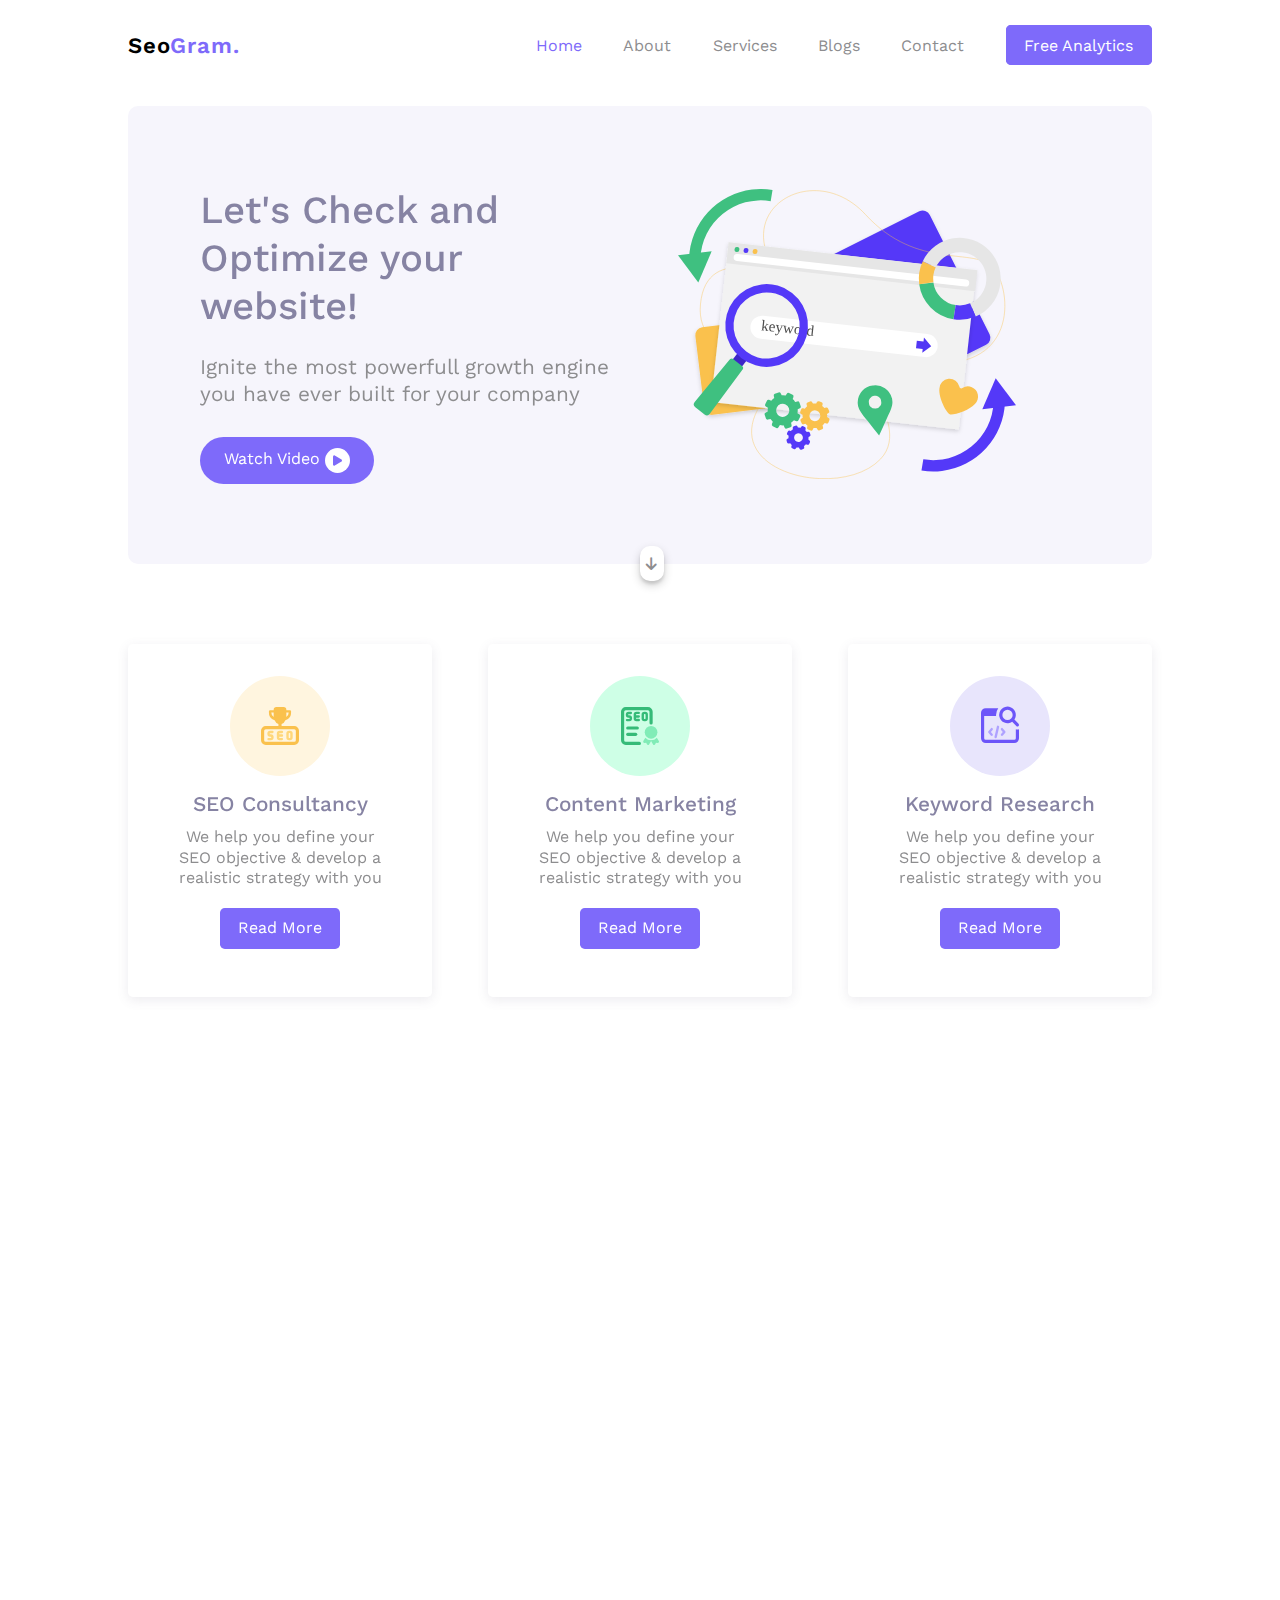
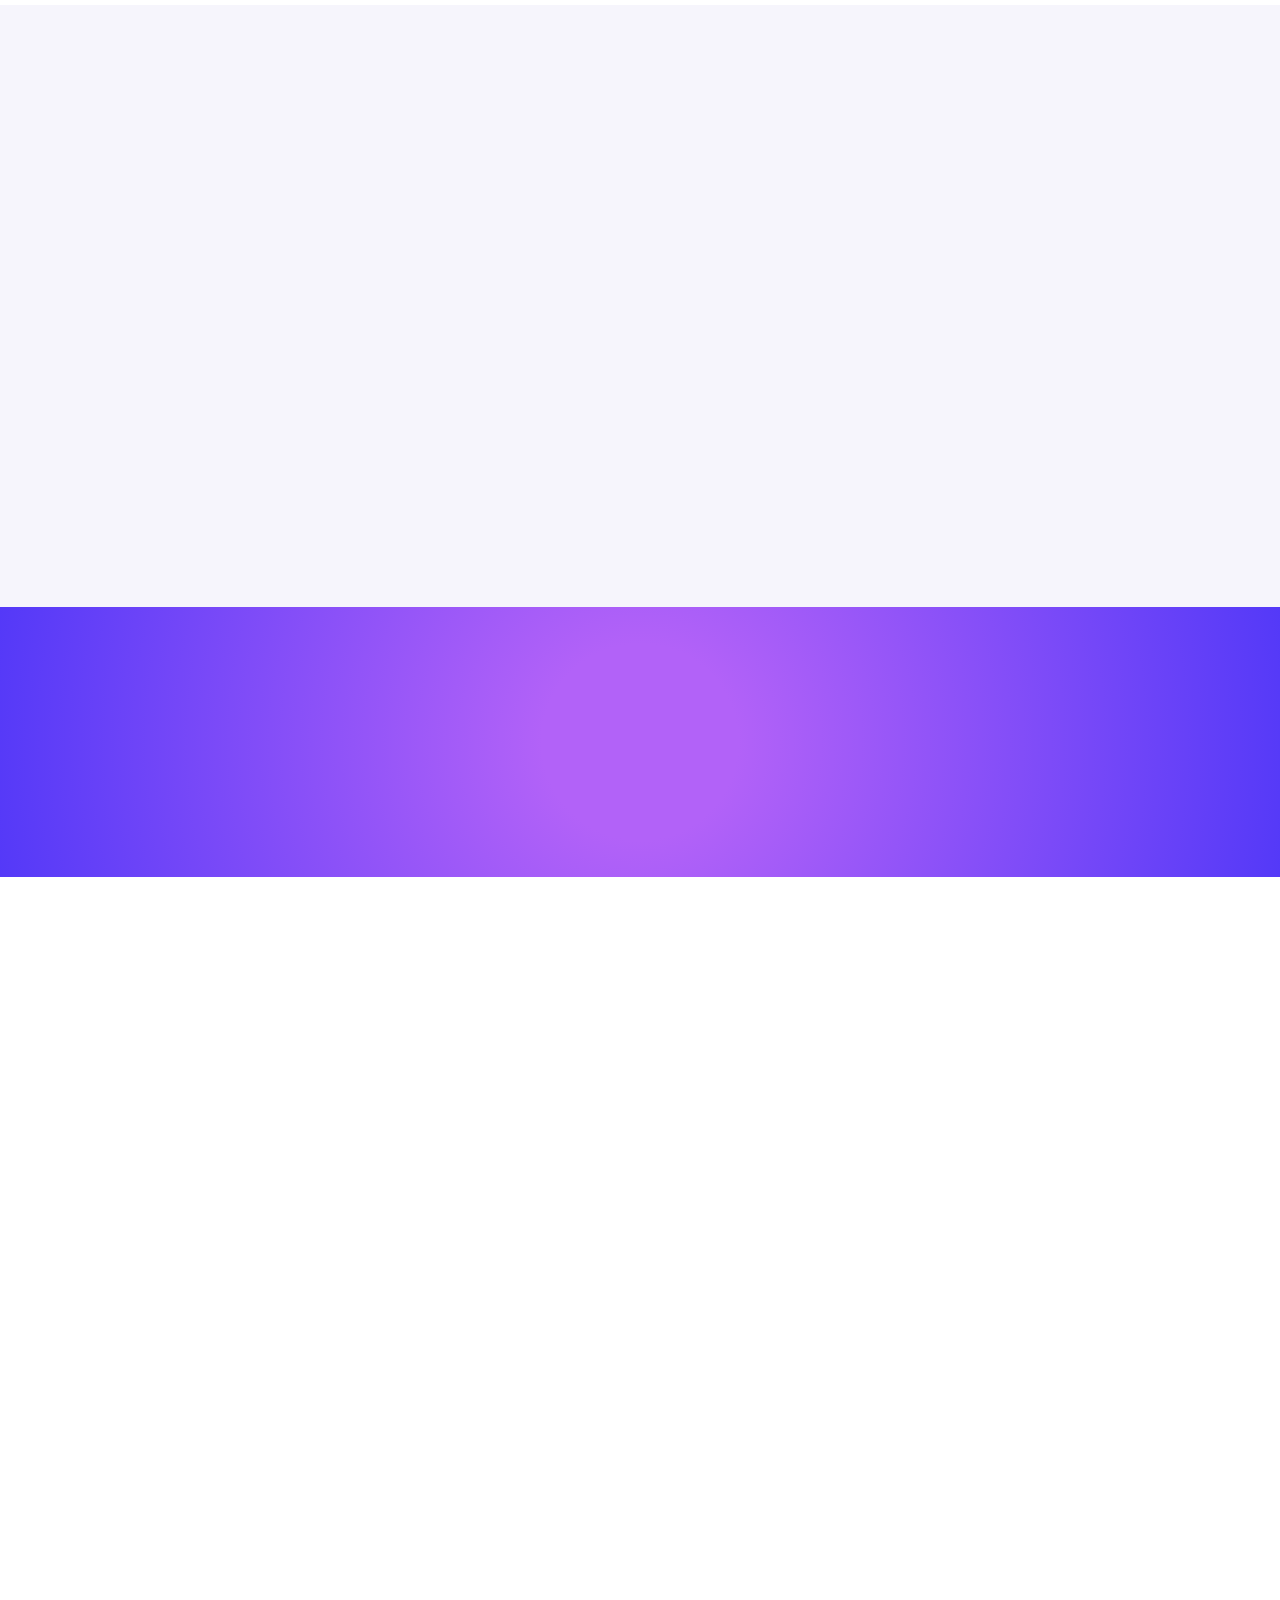
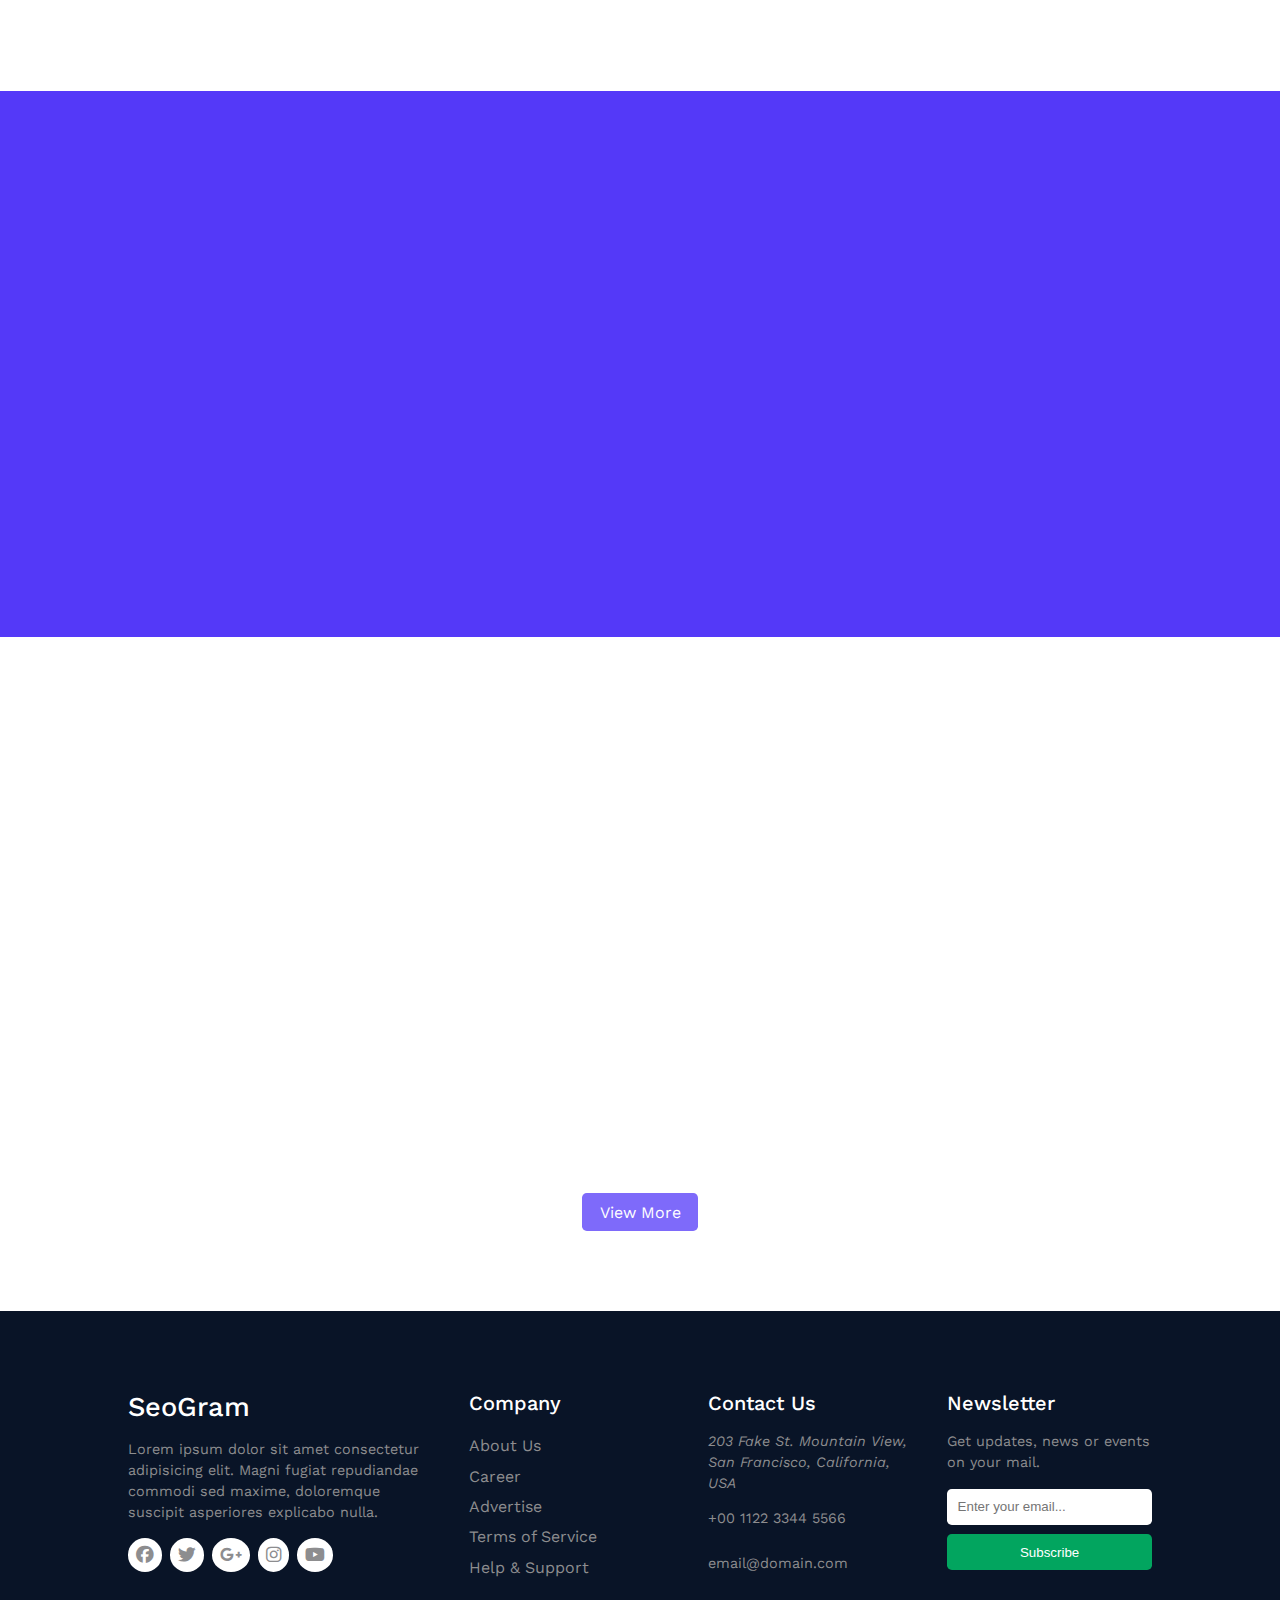
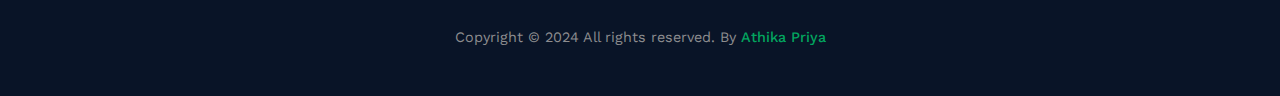
<file: index.html>
<!DOCTYPE html>
<html lang="en-US">
<head>
    <!-- meta tag -->
    <meta charset="UTF-8">
    <meta name="viewport" content="width=device-width, initial-scale=1.0">
    <meta name="keywords" content="html, css, bootstrap, jquery">
    <meta name="description" content="Real State Website Template">
    <!-- title tag -->
    <title>Seogram</title>

    <!-- font google -->
    <link rel="preconnect" href="https://fonts.googleapis.com">
    <link rel="preconnect" href="https://fonts.gstatic.com" crossorigin>
    <link href="https://fonts.googleapis.com/css2?family=Work+Sans:ital,wght@0,100..900;1,100..900&display=swap" rel="stylesheet">

    <!-- font awesome cdn -->
    <link rel="stylesheet" href="https://cdnjs.cloudflare.com/ajax/libs/font-awesome/6.7.1/css/all.min.css">

    <!-- aos css -->
    <link href="https://unpkg.com/aos@2.3.1/dist/aos.css" rel="stylesheet">

    <!-- css -->
    <link rel="stylesheet" href="assets/css/style.css">
    <link rel="stylesheet" href="assets/css/responsive.css">
</head>
<body>

    <!-- header starts here  -->
    <header>
        <nav class="container flexbox">
            <!-- navbar brand -->
            <div class="navbar-brand">
                <a href="index.html">
                    <h1>
                        Seo<span>Gram.</span>
                    </h1>
                </a>
            </div>

            <!-- navbar nav -->
             <div class="navbar-nav">
                <ul>
                    <li>
                        <a href="index.html" class="active">home</a>
                    </li>
                    <li>
                        <a href="about.html" target="_blank">about</a>
                    </li>
                    <li>
                        <a href="service.html" target="_blank">services</a>
                    </li>
                    <li>
                        <a href="blog.html" target="_blank">blogs</a>
                    </li>
                    <li>
                        <a href="contact.html" target="_blank">contact</a>
                    </li>
                    <li>
                        <a href="#">free analytics</a>
                    </li>
                </ul>
             </div>
        </nav>
    </header>


    <!-- header ends here -->



    <!-- main starts here -->

    <main>

        <!-- banner section starts here -->

        <section id="banner-section">
            <div class="container">

                <div>
                    <!-- banner content -->
                    <div class="banner-content" data-aos="fade-right">
                        <h2>Let's Check and Optimize your website!</h2>
                        <p>Ignite the most powerfull growth engine you have ever built for your company</p>
                        <a href="#">Watch Video
                            <i class="fa-solid fa-play"></i>
                        </a>
                    </div>

                    <!-- banner img -->
                    <div class="banner-img" data-aos="fade-left">
                        <img src="assets/images/banner_image.svg" alt="Banner Image">
                    </div>
                </div>

            </div>

                <!-- scroll btn -->
                 <div class="scroll-btn ">
                    <a href="#about-section">
                        <i class="fa-solid fa-arrow-down"></i>
                    </a>
                 </div>
        </section>

        <!-- banner section ends here -->


        <!-- page content section starts here -->

        <section id="page-section">
            <div class="container">
                <div class="page-content flexbox ">

                    <!-- page content 1 -->
                    <div class="page-content1" data-aos="zoom-in">
                        <img src="assets/images/page-content1.svg" alt="Page Content">
                        <div>
                            <h3>SEO Consultancy</h3>
                            <p>We help you define your SEO objective & develop a realistic strategy with you</p>
                            <a href="#" class="readMore-btn">Read More</a>
                        </div>
                    </div>

                    <!-- page content 2 -->
                    <div class="page-content2" data-aos="zoom-in">
                        <img src="assets/images/page-content2.svg" alt="Page Content">
                        <div>
                            <h3>Content Marketing</h3>
                            <p>We help you define your SEO objective & develop a realistic strategy with you</p>
                            <a href="#" class="readMore-btn">Read More</a>
                        </div>
                    </div>

                    <!-- page content 3 -->
                    <div class="page-content3" data-aos="zoom-in">
                        <img src="assets/images/page-content3.svg" alt="Page Content">
                        <div>
                            <h3>Keyword Research</h3>
                            <p>We help you define your SEO objective & develop a realistic strategy with you</p>
                            <a href="#" class="readMore-btn">Read More</a>
                        </div>
                    </div>

                </div>
            </div>
        </section>

        <!-- page content section ends here -->


        <!-- about section starts here -->

        <section id="page-section">
            <div class="container " id="about-section">
                <div class="about-content flexbox ">

                    <!-- about-content1 -->
                     <div class="about-content1" data-aos="fade-right">
                        <span>About us</span>
                        <h3>The number #1 SEO Service Company</h2>

                        <p class="about-text1">Lorem ipsum dolor sit amet, consetetur sadipscing elitr, sed diam nonumy eirmod tempor invidunt ut labore et dolore magna aliquyam erat, sed diam voluptua.</p>

                        <p class="about-text2">At vero eos et accusam et justo duo dolores et ea rebum. Stet clita kasd gubergren.</p>

                        <a href="about.html" class="about-btn" target="_blank">Read More</a>
                     </div>


                    <!-- about-content2 -->
                     <div class="about-content2" data-aos="fade-left">
                        <img src="assets/images/about.png" alt="About Company">
                     </div>

                </div>
            </div>
        </section>

        <!-- about section ends here -->


        <!-- service section starts here -->

         <section id="page-section">
            <div id="service-section">
                <div class="container">

                    <!-- service header -->
                    <div class="service-header " data-aos="fade-up">
                        <span>Our services</span>
                        <h3>How SEO Team Can Help</h2>
                    </div>

                    <!-- service contents -->
                    <div class="service-contents flexbox">

                        <!-- service content 1 -->
                         <div class="service-content" data-aos="zoom-in">
                            <i class="fa-solid fa-desktop"></i>
                            <h3>OnSite SEO</h3>
                            <p>We analyse your website's structure, internal architecture & other key</p>
                         </div>

                         <!-- service content 2 -->
                         <div class="service-content" data-aos="zoom-in">
                            <i class="fa-solid fa-desktop"></i>
                            <h3>OnSite SEO</h3>
                            <p>We analyse your website's structure, internal architecture & other key</p>
                         </div>

                         <!-- service content 3 -->
                         <div class="service-content" data-aos="zoom-in">
                            <i class="fa-solid fa-desktop"></i>
                            <h3>OnSite SEO</h3>
                            <p>We analyse your website's structure, internal architecture & other key</p>
                         </div>

                         <!-- service content 4 -->
                         <div class="service-content" data-aos="zoom-in">
                            <i class="fa-solid fa-desktop"></i>
                            <h3>OnSite SEO</h3>
                            <p>We analyse your website's structure, internal architecture & other key</p>
                         </div>

                         <!-- service content 5 -->
                         <div class="service-content" data-aos="zoom-in">
                            <i class="fa-solid fa-desktop"></i>
                            <h3>OnSite SEO</h3>
                            <p>We analyse your website's structure, internal architecture & other key</p>
                         </div>

                         <!-- service content 6 -->
                         <div class="service-content" data-aos="zoom-in">
                            <i class="fa-solid fa-desktop"></i>
                            <h3>OnSite SEO</h3>
                            <p>We analyse your website's structure, internal architecture & other key</p>
                         </div>

                         <!-- service content 7 -->
                         <div class="service-content" data-aos="zoom-in">
                            <i class="fa-solid fa-desktop"></i>
                            <h3>OnSite SEO</h3>
                            <p>We analyse your website's structure, internal architecture & other key</p>
                         </div>

                         <!-- service content 8 -->
                         <div class="service-content" data-aos="zoom-in">
                            <i class="fa-solid fa-desktop"></i>
                            <h3>OnSite SEO</h3>
                            <p>We analyse your website's structure, internal architecture & other key</p>
                         </div>

                    </div>

                </div>
            </div>
         </section>

        <!-- service section ends here -->


        <!-- check site section starts here -->

        <section class="check-section">
           <div>
                <div class="container" data-aos="zoom-in">
                    
                    <!-- check section header -->
                    <div class="checkSection-header ">
                        <h3>How SEO Team Can Help</h2>
                    </div>

                    <!-- check section from -->
                    <form action="" method="get">
                        <input type="text" name="search" placeholder="E. g domain.com">
                        <button type="submit">Check Now</button>
                    </form>

                </div>
           </div>
        </section>

        <!-- check site section starts here -->


        <!-- pricing plan starts here -->

        <section id="pricing-section">
            <div class="container">

                <!-- pricing section header -->
                <div class="pricingSection-header " data-aos="fade-up">
                    <span>Pricing Plan</span>
                    <h3>Choose plan the right for you</h2>
                </div>

                <!-- pricing section contents -->
                 <div class="pricing-contents flexbox ">

                    <!-- pricing content 1 -->
                     <div class="pricing-content" data-aos="zoom-in">

                        <span>Basic</span>
                        <h3>$ 39<span>.99</span></h3>
                        <h4>Per Month</h4>

                        <div class="pricing-devider"></div>

                        <p>25 Analytics <span>Campaign</span></p>
                        <p>1,300 Change <span> Keywords</span></p>
                        <p>Social Media <span>Reviews</span></p>
                        <p>1 Free <span>Optimization</span></p>
                        <p>24/7 <span>Support</span></p>

                        <div class="pricing-devider"></div>

                        <button>Subscribe</button>

                     </div>

                     <!-- pricing content 2 -->
                     <div class="pricing-content pricing2 " data-aos="zoom-in">

                        <span>Standard</span>
                        <h3>$ 59<span>.99</span></h3>
                        <h4>Per Month</h4>

                        <div class=" pricing-devider "></div>

                        <p>25 Analytics <span>Campaign</span></p>
                        <p>1,300 Change <span> Keywords</span></p>
                        <p>Social Media <span>Reviews</span></p>
                        <p>1 Free <span>Optimization</span></p>
                        <p>24/7 <span>Support</span></p>

                        <div class="pricing-devider"></div>

                        <button>Subscribe</button>

                     </div>

                     <!-- pricing content 3 -->
                     <div class="pricing-content" data-aos="zoom-in">

                        <span>Professional</span>
                        <h3>$ 99<span>.99</span></h3>
                        <h4>Per Month</h4>

                        <div class="pricing-devider"></div>

                        <p>25 Analytics <span>Campaign</span></p>
                        <p>1,300 Change <span> Keywords</span></p>
                        <p>Social Media <span>Reviews</span></p>
                        <p>1 Free <span>Optimization</span></p>
                        <p>24/7 <span>Support</span></p>

                        <div class="pricing-devider"></div>

                        <button>Subscribe</button>

                     </div>

                 </div>

            </div>
        </section>

        <!-- pricing plan ends here -->


         <!-- site info starts here -->
          <section class="site-info">
            <div>
                <div class="container flexbox ">

                    <!-- site-info_contents -->
                     <div class="site-info_contents" data-aos="fade-right">
                        <h3>SEO to Improve Brand <span>Visibility</span></h3>
                        <p>We're an experienced and talented team of passionate consultants who breathe with search engine marketing.</p>
                        <ul>
                            <li>SEO Content Strategy
                                <span>Lorem ipsum dolor sit amet consectetur adipisicing elit. Reiciendis voluptatem vel obcaecati sunt iure. Obcaecati praesentium est aliquam ipsam totam.</span>
                            </li>
                            <li>B2B SEO
                                <span>Lorem ipsum dolor sit amet, consetetur sadipscing elitr, sed diam nonumy eirmod tempor</span>
                            </li>
                        </ul>
                     </div>


                     <!-- site-info_img -->
                      <div class="site-info_img" data-aos="flip-down">
                        <img src="assets/images/site-info1.svg" alt="Site Info">
                      </div>

                </div>
            </div>
          </section>

         <!-- site info ends here -->


         <!-- blog section starts here -->
          <section id="page-section" class="blogs">
            <div class="container">

                 <!-- blog section header -->
                 <div class="blogSection-header " data-aos="fade-up">
                    <span>Our Blog</span>
                    <h3>Read Latest News</h2>
                </div>

                <!-- blog contents here -->
                 <div class="blog-contents flexbox ">

                    <!-- blog content 1 -->
                     <div class="blog-content"data-aos="flip-left">
                        <div class="blog-img">
                            <img src="assets/images/blog1.jpg" alt="Blog">
                        </div>
                        <div>
                            <h4>Source of Content Inspiration</h4>
                            <p>Posted on <span>27 Jan 2024</span></p>
                        </div>
                     </div>

                     <!-- blog content 2 -->
                     <div class="blog-content"data-aos="flip-down">
                        <div class="blog-img">
                            <img src="assets/images/blog2.jpg" alt="Blog">
                        </div>
                        <div>
                            <h4>Source of Content Inspiration</h4>
                            <p>Posted on <span>27 Jan 2024</span></p>
                        </div>
                     </div>

                     <!-- blog content 3 -->
                     <div class="blog-content"data-aos="flip-right">
                        <div class="blog-img">
                            <img src="assets/images/blog3.jpg" alt="Blog">
                        </div>
                        <div>
                            <h4>Source of Content Inspiration</h4>
                            <p>Posted on <span>27 Jan 2024</span></p>
                        </div>
                     </div>

                 </div>

                 <!-- blog button -->
                  <div class="blog-btn">
                    <a href="blog.html" target="_blank">View More</a>
                  </div>

            </div>
          </section>

         <!-- blog section ends here -->

    </main>

    <!-- main ends here -->


    <!-- footer starts here -->

    <footer>
        <div class="container">

            <!-- footer contents -->
             <div class="footer-contents flexbox ">

                <!-- footer content 1 -->
                 <div class="footer-content">
                    <h2>SeoGram</h2>
                    <p>Lorem ipsum dolor sit amet consectetur adipisicing elit. Magni fugiat repudiandae commodi sed maxime, doloremque suscipit asperiores explicabo nulla.</p>

                    <!-- footer icons -->
                    <div class="footer-icons">
                        <ul class="flexbox">
                            <li>
                                <a href="#">
                                    <i class="fa-brands fa-facebook"></i>
                                </a>
                            </li>
                            <li>
                                <a href="#">
                                    <i class="fa-brands fa-twitter"></i>
                                </a>
                            </li>
                            <li>
                                <a href="#">
                                    <i class="fa-brands fa-google-plus-g"></i>
                                </a>
                            </li>
                            <li>
                                <a href="#">
                                    <i class="fa-brands fa-instagram"></i>
                                </a>
                            </li>
                            <li>
                                <a href="#">
                                    <i class="fa-brands fa-youtube"></i>
                                </a>
                            </li>
                        </ul>
                    </div>

                 </div>

                 <!-- footer content 2 -->
                  <div class="footer-content">
                    <h3>Company</h3>

                    <div class="footer-nav">
                        <ul>
                            <li>
                                <a href="#">About Us</a>
                            </li>
                            <li>
                                <a href="#">Career</a>
                            </li>
                            <li>
                                <a href="#">Advertise</a>
                            </li>
                            <li>
                                <a href="#">Terms of Service</a>
                            </li>
                            <li>
                                <a href="#">Help & Support</a>
                            </li>
                        </ul>
                    </div>

                  </div>

                  <!-- footer content 3 -->
                   <div class="footer-content">
                        <h3>Contact Us</h3>
                        <address>
                            203 Fake St. Mountain View, San Francisco, California, USA
                        </address>
                        <a href="tel:+00 1122 3344 5566" class="tel">+00 1122 3344 5566</a>
                        <a href="mailto:email@domain.com" class="email ">email@domain.com</a>
                   </div>

                   <!-- footer content 4 -->
                    <div class="footer-content">
                        <h3>Newsletter</h3>
                        <p>Get updates, news or events on your mail.</p>

                        <form action="" method="get">
                            <input type="email" id="email" name="email" placeholder="Enter your email...">
                            <button type="submit">Subscribe</button>
                        </form>
                    </div>

             </div>

             <!-- copyright claim -->
            <div class="copyright-claim">
                <p>Copyright © 2024 All rights reserved. By <span>Athika Priya</span> </p>
            </div>

        </div>

    </footer>

    <!-- footer ends here -->
    
   


    <!-- jquery cdn -->
     <script src="https://cdnjs.cloudflare.com/ajax/libs/jquery/3.7.1/jquery.min.js"></script>

    <!-- aos animation -->
    <script src="https://unpkg.com/aos@2.3.1/dist/aos.js"></script>
    <script>
        AOS.init();
    </script>

</body>
</html>
</file>
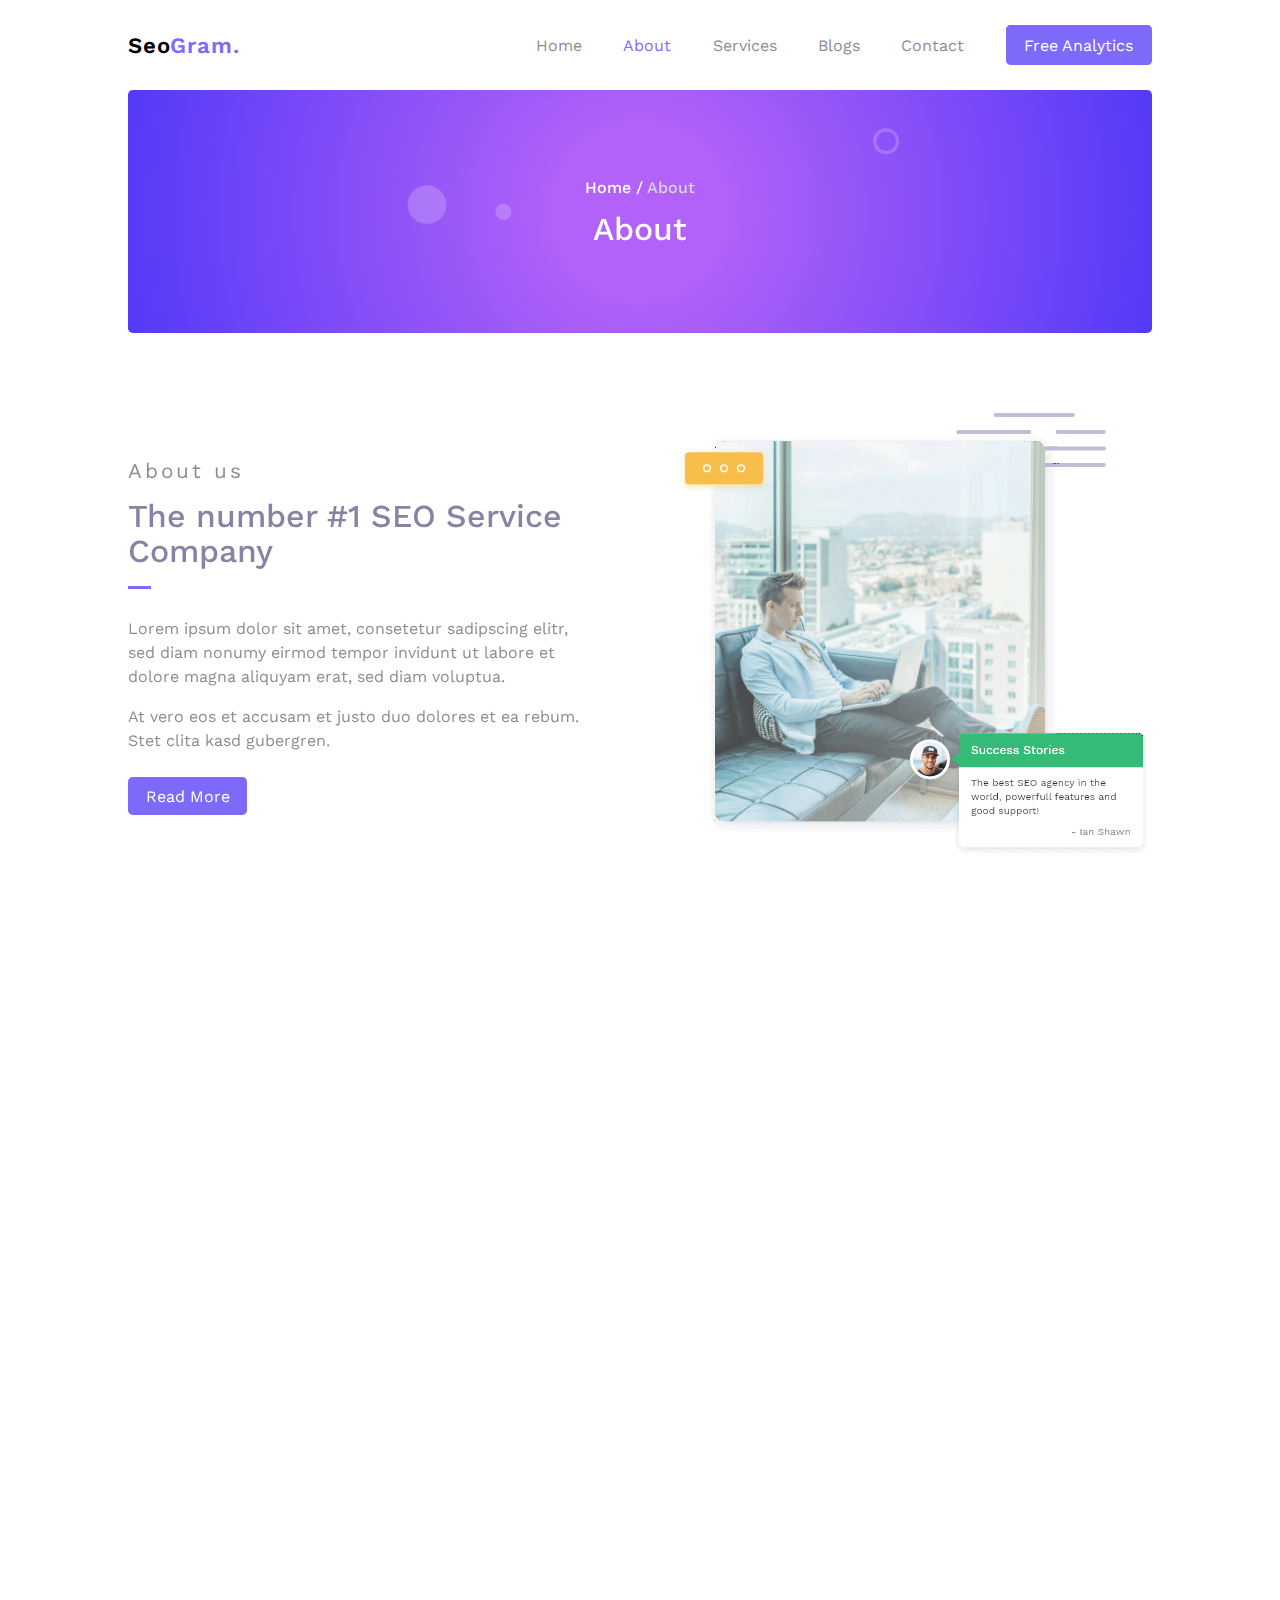
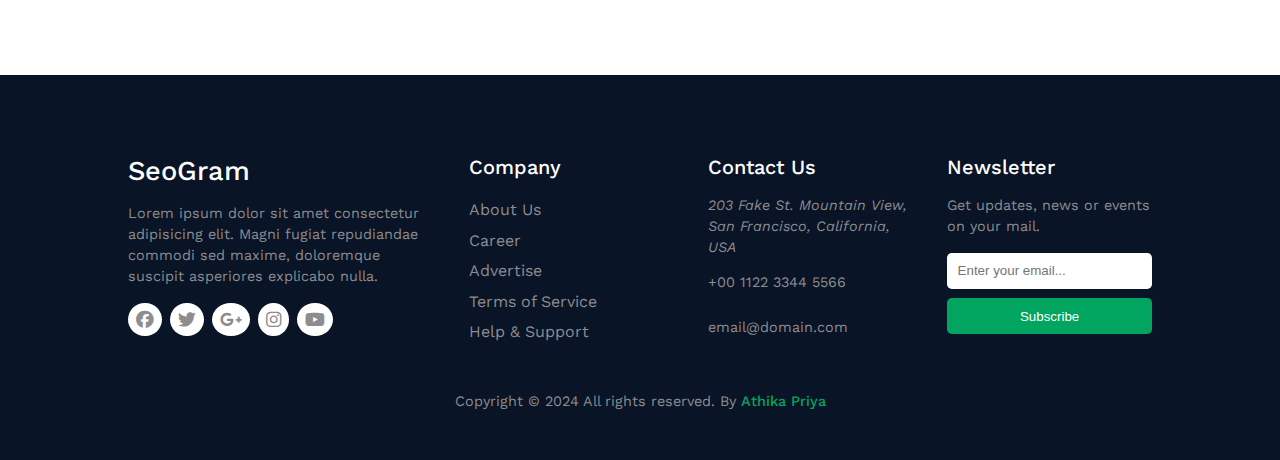
<file: about.html>
<!DOCTYPE html>
<html lang="en-US">
<head>
    <!-- meta tag -->
    <meta charset="UTF-8">
    <meta name="viewport" content="width=device-width, initial-scale=1.0">
    <meta name="keywords" content="html, css, bootstrap, jquery">
    <meta name="description" content="Real State Website Template">
    <!-- title tag -->
    <title>Seogram - About</title>

    <!-- font google -->
    <link rel="preconnect" href="https://fonts.googleapis.com">
    <link rel="preconnect" href="https://fonts.gstatic.com" crossorigin>
    <link href="https://fonts.googleapis.com/css2?family=Work+Sans:ital,wght@0,100..900;1,100..900&display=swap" rel="stylesheet">

    <!-- font awesome cdn -->
    <link rel="stylesheet" href="https://cdnjs.cloudflare.com/ajax/libs/font-awesome/6.7.1/css/all.min.css">

    <!-- aos css -->
    <link href="https://unpkg.com/aos@2.3.1/dist/aos.css" rel="stylesheet">

    <!-- css -->
    <link rel="stylesheet" href="assets/css/style.css">
    <link rel="stylesheet" href="assets/css/responsive.css">
</head>
<body>

    <!-- header starts here  -->

    <header>
        <nav class="container flexbox">
            <!-- navbar brand -->
            <div class="navbar-brand">
                <a href="index.html">
                    <h1>
                        Seo<span>Gram.</span>
                    </h1>
                </a>
            </div>

            <!-- navbar nav -->
             <div class="navbar-nav">
                <ul>
                    <li>
                        <a href="index.html">home</a>
                    </li>
                    <li>
                        <a href="about.html" class="active">about</a>
                    </li>
                    <li>
                        <a href="service.html" target="_blank">services</a>
                    </li>
                    <li>
                        <a href="blog.html" target="_blank">blogs</a>
                    </li>
                    <li>
                        <a href="contact.html" target="_blank">contact</a>
                    </li>
                    <li>
                        <a href="#">free analytics</a>
                    </li>
                </ul>
             </div>
        </nav>
    </header>

    <!-- header ends here -->


    <!-- main starts here -->

    <main>

        <!-- about-banner starts here -->
         <section id="about-banner">
                 <div class="container">
                    <div>

                        <!-- banner -->
                        <div class="about-banner_contents" data-aos="zoom-in">

                            <ul class="flexbox">
                                <li>
                                    <a href="index.html">Home</a>
                                </li>
                                <li>
                                    <a href="about.html">About</a>
                                </li>
                            </ul>

                            <h2>About </h2>
                        </div>

                    </div>
                 </div>
         </section>

        <!-- about-banner ends here -->


        <!-- about section starts here -->

        <section id="page-section">
            <div class="container " id="about-section">
                <div class="about-content flexbox ">

                    <!-- about-content1 -->
                     <div class="about-content1" data-aos="fade-down-right">
                        <span>About us</span>
                        <h3>The number #1 SEO Service Company</h2>

                        <p class="about-text1">Lorem ipsum dolor sit amet, consetetur sadipscing elitr, sed diam nonumy eirmod tempor invidunt ut labore et dolore magna aliquyam erat, sed diam voluptua.</p>

                        <p class="about-text2">At vero eos et accusam et justo duo dolores et ea rebum. Stet clita kasd gubergren.</p>

                        <a href="#" class="about-btn">Read More</a>
                     </div>


                    <!-- about-content2 -->
                     <div class="about-content2" data-aos="fade-down-left">
                        <img src="assets/images/about.png" alt="About Company">
                     </div>

                </div>
            </div>
        </section>

        <!-- about section ends here -->


        <!-- pricing plan starts here -->

        <section id="pricing-section">
            <div class="container">

                <!-- pricing section header -->
                <div class="pricingSection-header " data-aos="fade-up">
                    <span>Pricing Plan</span>
                    <h3>Choose plan the right for you</h2>
                </div>

                <!-- pricing section contents -->
                 <div class="pricing-contents flexbox ">

                    <!-- pricing content 1 -->
                     <div class="pricing-content" data-aos="flip-left">

                        <span>Basic</span>
                        <h3>$ 39<span>.99</span></h3>
                        <h4>Per Month</h4>

                        <div class="pricing-devider"></div>

                        <p>25 Analytics <span>Campaign</span></p>
                        <p>1,300 Change <span> Keywords</span></p>
                        <p>Social Media <span>Reviews</span></p>
                        <p>1 Free <span>Optimization</span></p>
                        <p>24/7 <span>Support</span></p>

                        <div class="pricing-devider"></div>

                        <button>Subscribe</button>

                     </div>

                     <!-- pricing content 2 -->
                     <div class="pricing-content pricing2 " data-aos="zoom-in">

                        <span>Standard</span>
                        <h3>$ 59<span>.99</span></h3>
                        <h4>Per Month</h4>

                        <div class=" pricing-devider "></div>

                        <p>25 Analytics <span>Campaign</span></p>
                        <p>1,300 Change <span> Keywords</span></p>
                        <p>Social Media <span>Reviews</span></p>
                        <p>1 Free <span>Optimization</span></p>
                        <p>24/7 <span>Support</span></p>

                        <div class="pricing-devider"></div>

                        <button>Subscribe</button>

                     </div>

                     <!-- pricing content 3 -->
                     <div class="pricing-content" data-aos="flip-right">

                        <span>Professional</span>
                        <h3>$ 99<span>.99</span></h3>
                        <h4>Per Month</h4>

                        <div class="pricing-devider"></div>

                        <p>25 Analytics <span>Campaign</span></p>
                        <p>1,300 Change <span> Keywords</span></p>
                        <p>Social Media <span>Reviews</span></p>
                        <p>1 Free <span>Optimization</span></p>
                        <p>24/7 <span>Support</span></p>

                        <div class="pricing-devider"></div>

                        <button>Subscribe</button>

                     </div>

                 </div>

            </div>
        </section>

        <!-- pricing plan ends here -->



    </main>

    <!-- main ends here -->



    <!-- footer starts here -->

    <footer>
        <div class="container">

            <!-- footer contents -->
             <div class="footer-contents flexbox ">

                <!-- footer content 1 -->
                 <div class="footer-content">
                    <h2>SeoGram</h2>
                    <p>Lorem ipsum dolor sit amet consectetur adipisicing elit. Magni fugiat repudiandae commodi sed maxime, doloremque suscipit asperiores explicabo nulla.</p>

                    <!-- footer icons -->
                    <div class="footer-icons">
                        <ul class="flexbox">
                            <li>
                                <a href="#">
                                    <i class="fa-brands fa-facebook"></i>
                                </a>
                            </li>
                            <li>
                                <a href="#">
                                    <i class="fa-brands fa-twitter"></i>
                                </a>
                            </li>
                            <li>
                                <a href="#">
                                    <i class="fa-brands fa-google-plus-g"></i>
                                </a>
                            </li>
                            <li>
                                <a href="#">
                                    <i class="fa-brands fa-instagram"></i>
                                </a>
                            </li>
                            <li>
                                <a href="#">
                                    <i class="fa-brands fa-youtube"></i>
                                </a>
                            </li>
                        </ul>
                    </div>

                 </div>

                 <!-- footer content 2 -->
                  <div class="footer-content">
                    <h3>Company</h3>

                    <div class="footer-nav">
                        <ul>
                            <li>
                                <a href="#">About Us</a>
                            </li>
                            <li>
                                <a href="#">Career</a>
                            </li>
                            <li>
                                <a href="#">Advertise</a>
                            </li>
                            <li>
                                <a href="#">Terms of Service</a>
                            </li>
                            <li>
                                <a href="#">Help & Support</a>
                            </li>
                        </ul>
                    </div>

                  </div>

                  <!-- footer content 3 -->
                   <div class="footer-content">
                        <h3>Contact Us</h3>
                        <address>
                            203 Fake St. Mountain View, San Francisco, California, USA
                        </address>
                        <a href="tel:+00 1122 3344 5566" class="tel">+00 1122 3344 5566</a>
                        <a href="mailto:email@domain.com" class="email ">email@domain.com</a>
                   </div>

                   <!-- footer content 4 -->
                    <div class="footer-content">
                        <h3>Newsletter</h3>
                        <p>Get updates, news or events on your mail.</p>

                        <form action="" method="get">
                            <input type="email" id="email" name="email" placeholder="Enter your email...">
                            <button type="submit">Subscribe</button>
                        </form>
                    </div>

             </div>

             <!-- copyright claim -->
            <div class="copyright-claim">
                <p>Copyright © 2024 All rights reserved. By <span>Athika Priya</span> </p>
            </div>

        </div>

    </footer>

    <!-- footer ends here -->




    <!-- jquery cdn -->
    <script src="https://cdnjs.cloudflare.com/ajax/libs/jquery/3.7.1/jquery.min.js"></script>

    <!-- aos animation -->
    <script src="https://unpkg.com/aos@2.3.1/dist/aos.js"></script>
    <script>
        AOS.init();
    </script>
    
</body>
</html>
</file>
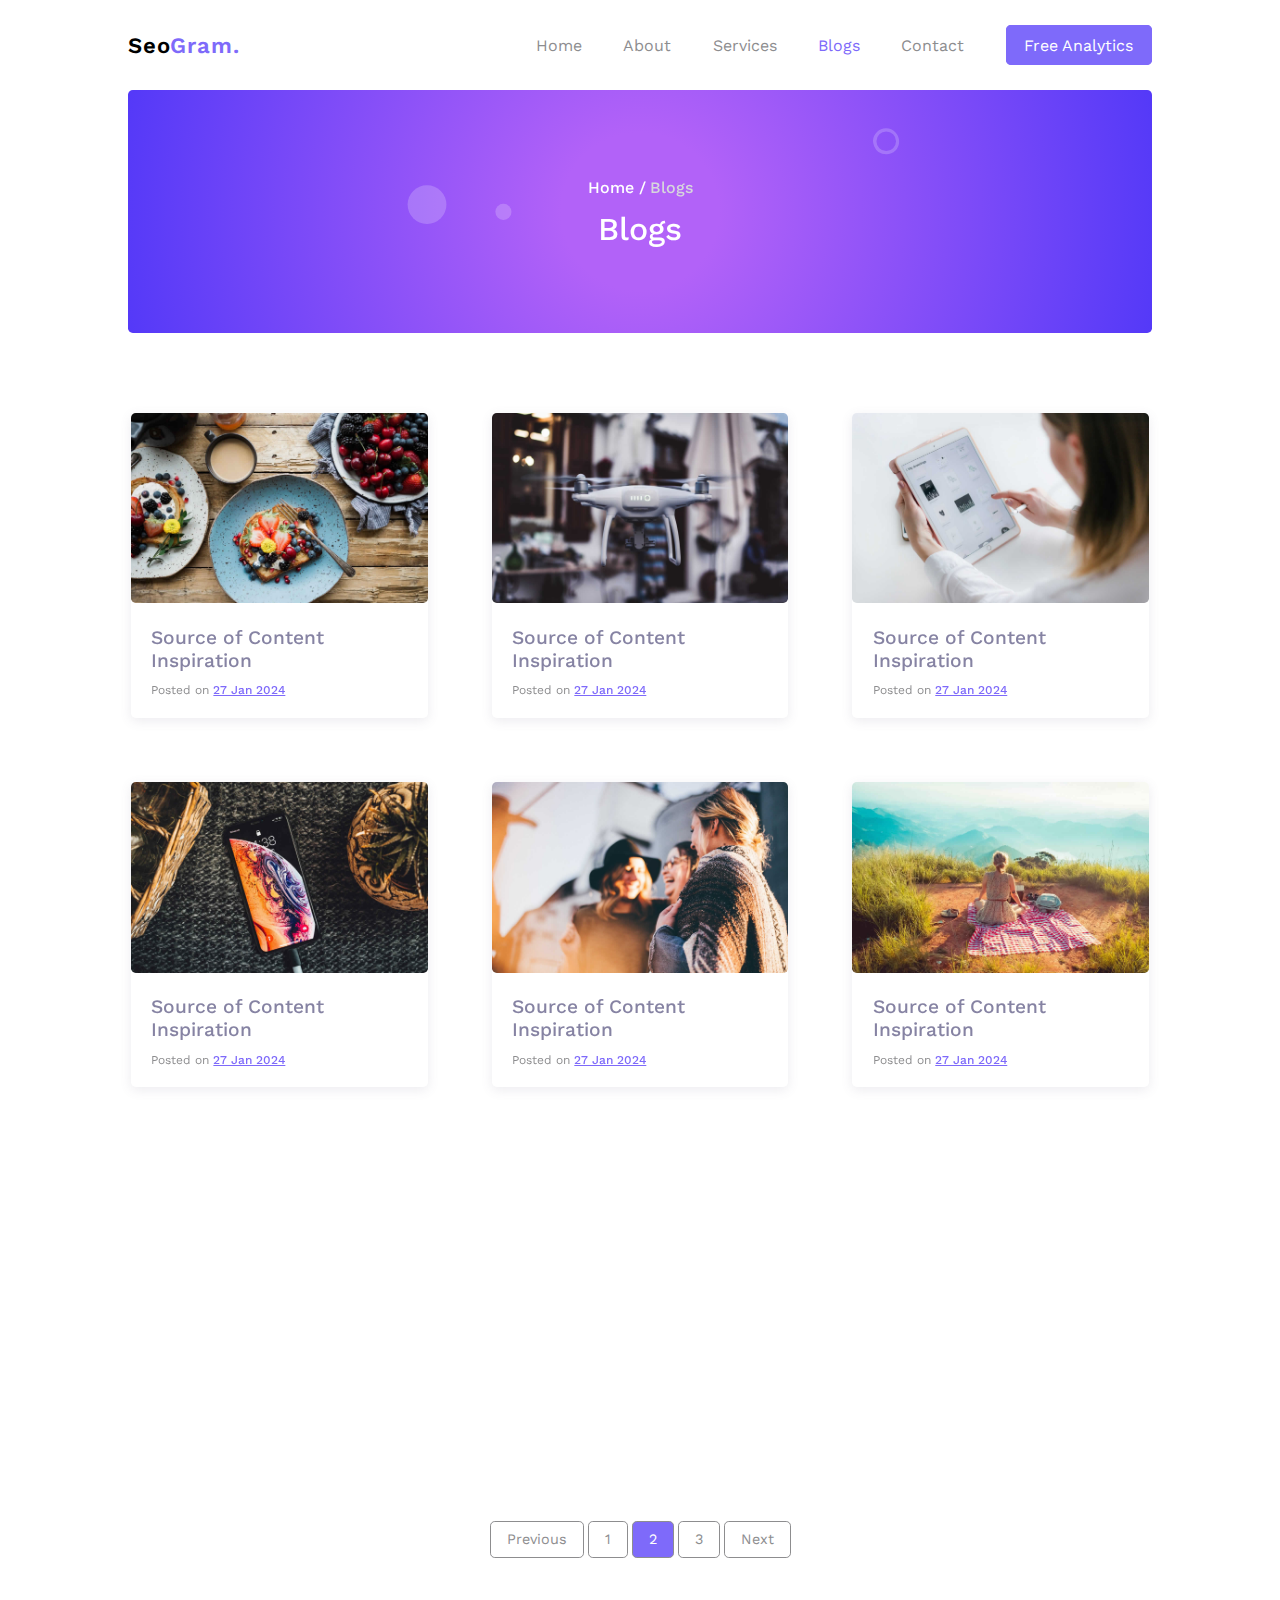
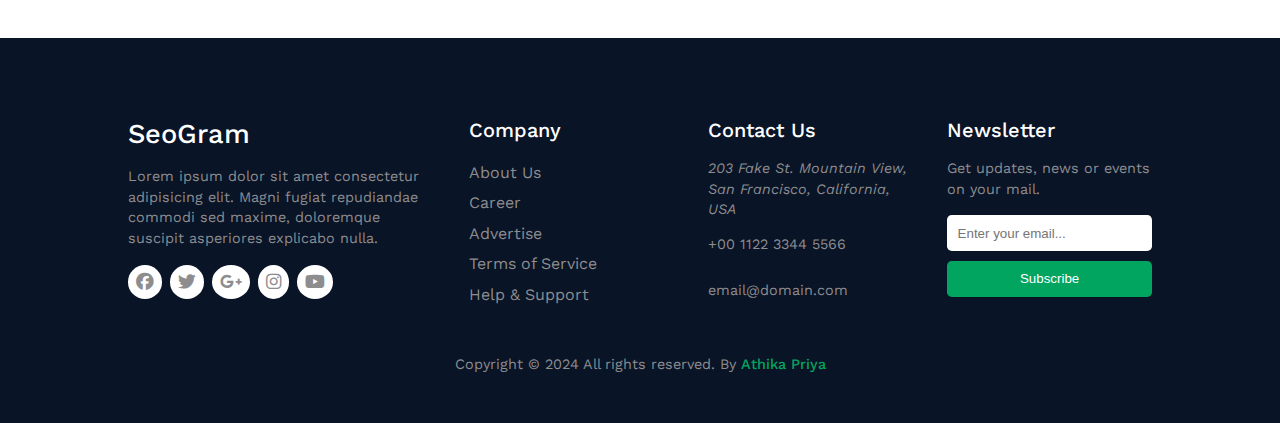
<file: blog.html>
<!DOCTYPE html>
<html lang="en-US">
<head>
    <!-- meta tag -->
    <meta charset="UTF-8">
    <meta name="viewport" content="width=device-width, initial-scale=1.0">
    <meta name="keywords" content="html, css, bootstrap, jquery">
    <meta name="description" content="Real State Website Template">
    <!-- title tag -->
    <title>Seogram - Blogs</title>

    <!-- font google -->
    <link rel="preconnect" href="https://fonts.googleapis.com">
    <link rel="preconnect" href="https://fonts.gstatic.com" crossorigin>
    <link href="https://fonts.googleapis.com/css2?family=Work+Sans:ital,wght@0,100..900;1,100..900&display=swap" rel="stylesheet">

    <!-- font awesome cdn -->
    <link rel="stylesheet" href="https://cdnjs.cloudflare.com/ajax/libs/font-awesome/6.7.1/css/all.min.css">

    <!-- aos css -->
    <link href="https://unpkg.com/aos@2.3.1/dist/aos.css" rel="stylesheet">

    <!-- css -->
    <link rel="stylesheet" href="assets/css/style.css">
    <link rel="stylesheet" href="assets/css/responsive.css">
</head>
<body>

    <!-- header starts here  -->

    <header>
        <nav class="container flexbox">
            <!-- navbar brand -->
            <div class="navbar-brand">
                <a href="index.html">
                    <h1>
                        Seo<span>Gram.</span>
                    </h1>
                </a>
            </div>

            <!-- navbar nav -->
             <div class="navbar-nav">
                <ul>
                    <li>
                        <a href="index.html">home</a>
                    </li>
                    <li>
                        <a href="about.html" target="_blank">about</a>
                    </li>
                    <li>
                        <a href="service.html" target="_blank">services</a>
                    </li>
                    <li>
                        <a href="blog.html"  class="active">blogs</a>
                    </li>
                    <li>
                        <a href="contact.html" target="_blank">contact</a>
                    </li>
                    <li>
                        <a href="#">free analytics</a>
                    </li>
                </ul>
             </div>
        </nav>
    </header>

    <!-- header ends here -->


    <!-- main starts here -->

    <main>

        <!-- about-banner starts here -->
        <section id="about-banner">
            <div class="container">
               <div>

                   <!-- banner -->
                   <div class="about-banner_contents" data-aos="zoom-in">

                       <ul class="flexbox">
                           <li>
                               <a href="index.html">Home</a>
                           </li>
                           <li>
                               <a href="about.html">Blogs</a>
                           </li>
                       </ul>

                       <h2>Blogs </h2>
                   </div>

               </div>
            </div>
    </section>

   <!-- about-banner ends here -->



    <!-- blogs content starts here -->
    <section id="page-section" class="blogs">
        <div class="container">

            <!-- blog contents here -->
             <div class="blog-contents flexbox ">

                <!-- blog content 1 -->
                 <div class="blog-content" data-aos="fade-up">
                    <div class="blog-img">
                        <img src="assets/images/blog1.jpg" alt="Blog">
                    </div>
                    <div>
                        <h4>Source of Content Inspiration</h4>
                        <p>Posted on <span>27 Jan 2024</span></p>
                    </div>
                 </div>

                 <!-- blog content 2 -->
                 <div class="blog-content" data-aos="fade-up">
                    <div class="blog-img">
                        <img src="assets/images/blog2.jpg" alt="Blog">
                    </div>
                    <div>
                        <h4>Source of Content Inspiration</h4>
                        <p>Posted on <span>27 Jan 2024</span></p>
                    </div>
                 </div>

                 <!-- blog content 3 -->
                 <div class="blog-content" data-aos="fade-up">
                    <div class="blog-img">
                        <img src="assets/images/blog3.jpg" alt="Blog">
                    </div>
                    <div>
                        <h4>Source of Content Inspiration</h4>
                        <p>Posted on <span>27 Jan 2024</span></p>
                    </div>
                 </div>

                 <!-- blog content 4 -->
                 <div class="blog-content" data-aos="fade-up">
                    <div class="blog-img">
                        <img src="assets/images/blog4.jpg" alt="Blog">
                    </div>
                    <div>
                        <h4>Source of Content Inspiration</h4>
                        <p>Posted on <span>27 Jan 2024</span></p>
                    </div>
                 </div>

                 <!-- blog content 5 -->
                 <div class="blog-content" data-aos="fade-up">
                    <div class="blog-img">
                        <img src="assets/images/blog5.jpg" alt="Blog">
                    </div>
                    <div>
                        <h4>Source of Content Inspiration</h4>
                        <p>Posted on <span>27 Jan 2024</span></p>
                    </div>
                 </div>

                 <!-- blog content 6 -->
                 <div class="blog-content" data-aos="fade-up">
                    <div class="blog-img">
                        <img src="assets/images/blog6.jpg" alt="Blog">
                    </div>
                    <div>
                        <h4>Source of Content Inspiration</h4>
                        <p>Posted on <span>27 Jan 2024</span></p>
                    </div>
                 </div>

                 <!-- blog content 7 -->
                 <div class="blog-content" data-aos="fade-up">
                    <div class="blog-img">
                        <img src="assets/images/blog3.jpg" alt="Blog">
                    </div>
                    <div>
                        <h4>Source of Content Inspiration</h4>
                        <p>Posted on <span>27 Jan 2024</span></p>
                    </div>
                 </div>

                 <!-- blog content 8 -->
                 <div class="blog-content" data-aos="fade-up">
                    <div class="blog-img">
                        <img src="assets/images/blog2.jpg" alt="Blog">
                    </div>
                    <div>
                        <h4>Source of Content Inspiration</h4>
                        <p>Posted on <span>27 Jan 2024</span></p>
                    </div>
                 </div>

                 <!-- blog content 9 -->
                 <div class="blog-content" data-aos="fade-up">
                    <div class="blog-img">
                        <img src="assets/images/blog1.jpg" alt="Blog">
                    </div>
                    <div>
                        <h4>Source of Content Inspiration</h4>
                        <p>Posted on <span>27 Jan 2024</span></p>
                    </div>
                 </div>

             </div>

             <!-- pagination -->
             <div class="pagination">
                <a href="#">Previous</a>
                <a href="#">1</a>
                <a class="active" href="#">2</a>
                <a href="#">3</a>
                <a href="#">Next</a>
              </div>

        </div>
      </section>

    <!-- blogs content ends here -->

    </main>



     <!-- footer starts here -->

     <footer>
        <div class="container">

            <!-- footer contents -->
             <div class="footer-contents flexbox ">

                <!-- footer content 1 -->
                 <div class="footer-content">
                    <h2>SeoGram</h2>
                    <p>Lorem ipsum dolor sit amet consectetur adipisicing elit. Magni fugiat repudiandae commodi sed maxime, doloremque suscipit asperiores explicabo nulla.</p>

                    <!-- footer icons -->
                    <div class="footer-icons">
                        <ul class="flexbox">
                            <li>
                                <a href="#">
                                    <i class="fa-brands fa-facebook"></i>
                                </a>
                            </li>
                            <li>
                                <a href="#">
                                    <i class="fa-brands fa-twitter"></i>
                                </a>
                            </li>
                            <li>
                                <a href="#">
                                    <i class="fa-brands fa-google-plus-g"></i>
                                </a>
                            </li>
                            <li>
                                <a href="#">
                                    <i class="fa-brands fa-instagram"></i>
                                </a>
                            </li>
                            <li>
                                <a href="#">
                                    <i class="fa-brands fa-youtube"></i>
                                </a>
                            </li>
                        </ul>
                    </div>

                 </div>

                 <!-- footer content 2 -->
                  <div class="footer-content">
                    <h3>Company</h3>

                    <div class="footer-nav">
                        <ul>
                            <li>
                                <a href="#">About Us</a>
                            </li>
                            <li>
                                <a href="#">Career</a>
                            </li>
                            <li>
                                <a href="#">Advertise</a>
                            </li>
                            <li>
                                <a href="#">Terms of Service</a>
                            </li>
                            <li>
                                <a href="#">Help & Support</a>
                            </li>
                        </ul>
                    </div>

                  </div>

                  <!-- footer content 3 -->
                   <div class="footer-content">
                        <h3>Contact Us</h3>
                        <address>
                            203 Fake St. Mountain View, San Francisco, California, USA
                        </address>
                        <a href="tel:+00 1122 3344 5566" class="tel">+00 1122 3344 5566</a>
                        <a href="mailto:email@domain.com" class="email ">email@domain.com</a>
                   </div>

                   <!-- footer content 4 -->
                    <div class="footer-content">
                        <h3>Newsletter</h3>
                        <p>Get updates, news or events on your mail.</p>

                        <form action="" method="get">
                            <input type="email" id="email" name="email" placeholder="Enter your email...">
                            <button type="submit">Subscribe</button>
                        </form>
                    </div>

             </div>

             <!-- copyright claim -->
            <div class="copyright-claim">
                <p>Copyright © 2024 All rights reserved. By <span>Athika Priya</span> </p>
            </div>

        </div>

    </footer>

    <!-- footer ends here -->



    <!-- jquery cdn -->
    <script src="https://cdnjs.cloudflare.com/ajax/libs/jquery/3.7.1/jquery.min.js"></script>

    <!-- aos animation -->
    <script src="https://unpkg.com/aos@2.3.1/dist/aos.js"></script>
    <script>
        AOS.init();
    </script>
    
</body>
</html>
</file>
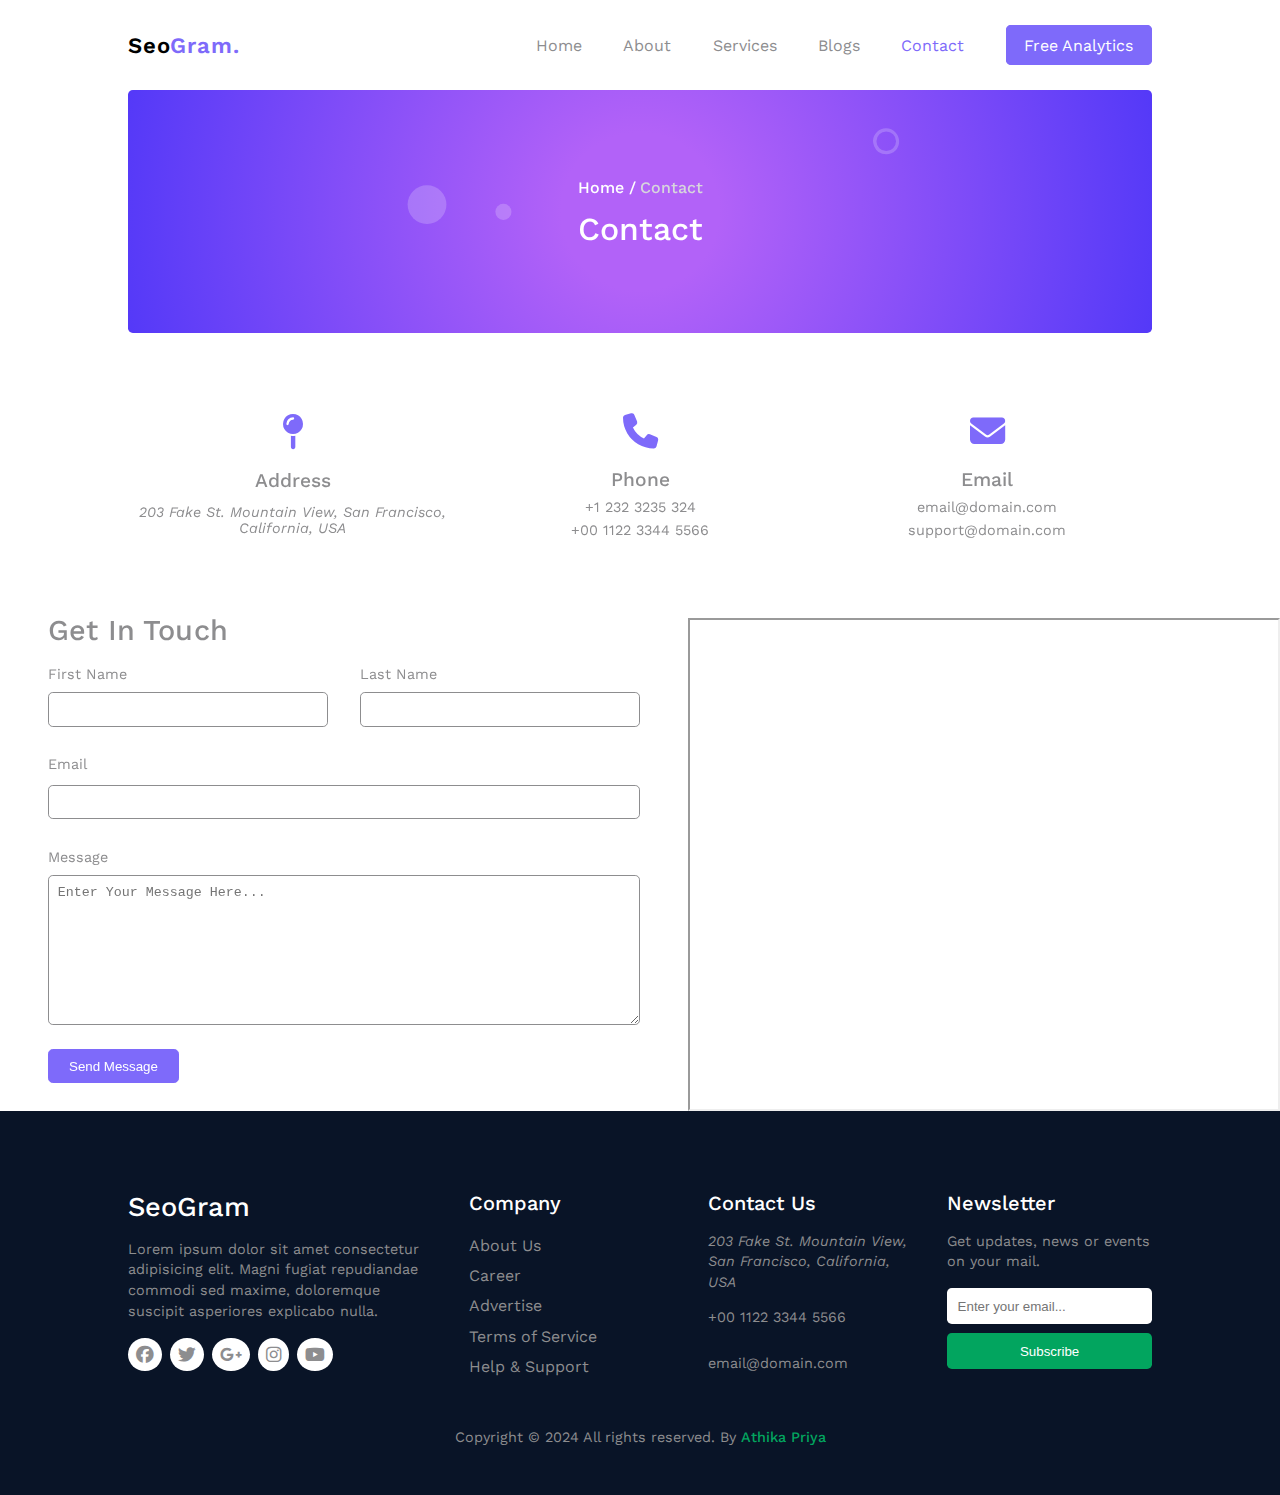
<file: contact.html>
<!DOCTYPE html>
<html lang="en-US">
<head>
    <!-- meta tag -->
    <meta charset="UTF-8">
    <meta name="viewport" content="width=device-width, initial-scale=1.0">
    <meta name="keywords" content="html, css, bootstrap, jquery">
    <meta name="description" content="Real State Website Template">
    <!-- title tag -->
    <title>Seogram - Contact</title>

    <!-- font google -->
    <link rel="preconnect" href="https://fonts.googleapis.com">
    <link rel="preconnect" href="https://fonts.gstatic.com" crossorigin>
    <link href="https://fonts.googleapis.com/css2?family=Work+Sans:ital,wght@0,100..900;1,100..900&display=swap" rel="stylesheet">

    <!-- font awesome cdn -->
    <link rel="stylesheet" href="https://cdnjs.cloudflare.com/ajax/libs/font-awesome/6.7.1/css/all.min.css">

    <!-- aos css -->
    <link href="https://unpkg.com/aos@2.3.1/dist/aos.css" rel="stylesheet">

    <!-- css -->
    <link rel="stylesheet" href="assets/css/style.css">
    <link rel="stylesheet" href="assets/css/responsive.css">
</head>
<body>

     <!-- header starts here  -->

     <header>
        <nav class="container flexbox">
            <!-- navbar brand -->
            <div class="navbar-brand">
                <a href="index.html">
                    <h1>
                        Seo<span>Gram.</span>
                    </h1>
                </a>
            </div>

            <!-- navbar nav -->
             <div class="navbar-nav">
                <ul>
                    <li>
                        <a href="index.html">home</a>
                    </li>
                    <li>
                        <a href="about.html"  target="_blank">about</a>
                    </li>
                    <li>
                        <a href="service.html" target="_blank">services</a>
                    </li>
                    <li>
                        <a href="blog.html" target="_blank">blogs</a>
                    </li>
                    <li>
                        <a href="contact.html" class="active">contact</a>
                    </li>
                    <li>
                        <a href="#">free analytics</a>
                    </li>
                </ul>
             </div>
        </nav>
    </header>

    <!-- header ends here -->


    <!-- main starts here -->

    <main>

        <!-- about-banner starts here -->
         <section id="about-banner">
                 <div class="container">
                    <div>

                        <!-- banner -->
                        <div class="about-banner_contents" data-aos="zoom-in">

                            <ul class="flexbox">
                                <li>
                                    <a href="index.html">Home</a>
                                </li>
                                <li>
                                    <a href="about.html">Contact</a>
                                </li>
                            </ul>

                            <h2>Contact</h2>
                        </div>

                    </div>
                 </div>
         </section>

        <!-- about-banner ends here -->


        <!-- contact details section starts here -->

         <section id="page-section">
            <div class="container">

                <!-- contact-details starts here -->
                 <div class="contact-details flexbox">

                    <!-- address -->
                     <div class="contact-add" data-aos="zoom-in">
                        <i class="fa-solid fa-map-pin"></i>
                        <h2>Address</h2>
                        <address>203 Fake St. Mountain View, San Francisco, California, USA</address>
                     </div>


                     <!-- Phone -->
                     <div class="contact-add" data-aos="zoom-in">
                        <i class="fa-solid fa-phone"></i>
                        <h2>Phone</h2>
                        
                        <div>
                            <a href="tel:+1 232 3235 324">+1 232 3235 324</a>
                            <a href="tel:+00 1122 3344 5566">+00 1122 3344 5566</a>
                        </div>
                     </div>


                     <!-- email -->
                     <div class="contact-add" data-aos="zoom-in">
                        <i class="fa-solid fa-envelope"></i>
                        <h2>Email</h2>
                        
                        <div>
                            <a href="mailto:email@domain.com">email@domain.com</a>
                            <a href="mailto:support@domain.com">support@domain.com</a>
                        </div>
                     </div>

                 </div>

            </div>
         </section>

        <!-- contact details section ends here -->


        <!-- form & map starts here -->
         <section id="page-section">

            <div class="flexbox form-map">

                <!-- form starts here -->
                <div class="form-section" data-aos="fade-right">
                    <h2>Get In Touch</h2>
                    <form action="" method="get">

                        <div class="name flexbox ">

                                <!-- first name -->
                            <div>
                                <label for="fname">First Name</label> <br>
                                <input type="text" id="fname" name="fname">
                            </div>

                            <!-- last name -->
                            <div>
                                <label for="lname">Last Name</label> <br>
                                <input type="text" id="lname" name="lname">
                            </div>

                        </div>


                        <!-- email -->
                         <div class="email">
                            <label for="email">Email</label> <br>
                                <input type="email" id="email" name="email">
                         </div>


                         <!-- textarea -->
                         <div class="textarea ">
                            <label for="message">Message</label> <br>
                                <textarea name="message" id="message" placeholder="Enter Your Message Here..."></textarea>
                         </div>


                         <!-- submit btn -->
                          <div class="msg-submit_btn">
                            <input type="submit" value="Send Message">
                          </div>

                    </form>
                </div>

                <!-- map starts here -->
                <div class="map-section" data-aos="fade-left">
                    <iframe src="https://www.google.com/maps/embed?pb=!1m18!1m12!1m3!1d101408.043371865!2d-122.16366871861572!3d37.413442858582094!2m3!1f0!2f0!3f0!3m2!1i1024!2i768!4f13.1!3m3!1m2!1s0x808fb7495bec0189%3A0x7c17d44a466baf9b!2sMountain%20View%2C%20CA%2C%20USA!5e0!3m2!1sen!2sbd!4v1735238328795!5m2!1sen!2sbd"  allowfullscreen="" loading="lazy" referrerpolicy="no-referrer-when-downgrade"></iframe>
                </div>

            </div>

         </section>

         <!-- form & map ends here -->
    
    </main>



    <!-- footer starts here -->

    <footer>
        <div class="container">

            <!-- footer contents -->
             <div class="footer-contents flexbox ">

                <!-- footer content 1 -->
                 <div class="footer-content">
                    <h2>SeoGram</h2>
                    <p>Lorem ipsum dolor sit amet consectetur adipisicing elit. Magni fugiat repudiandae commodi sed maxime, doloremque suscipit asperiores explicabo nulla.</p>

                    <!-- footer icons -->
                    <div class="footer-icons">
                        <ul class="flexbox">
                            <li>
                                <a href="#">
                                    <i class="fa-brands fa-facebook"></i>
                                </a>
                            </li>
                            <li>
                                <a href="#">
                                    <i class="fa-brands fa-twitter"></i>
                                </a>
                            </li>
                            <li>
                                <a href="#">
                                    <i class="fa-brands fa-google-plus-g"></i>
                                </a>
                            </li>
                            <li>
                                <a href="#">
                                    <i class="fa-brands fa-instagram"></i>
                                </a>
                            </li>
                            <li>
                                <a href="#">
                                    <i class="fa-brands fa-youtube"></i>
                                </a>
                            </li>
                        </ul>
                    </div>

                 </div>

                 <!-- footer content 2 -->
                  <div class="footer-content">
                    <h3>Company</h3>

                    <div class="footer-nav">
                        <ul>
                            <li>
                                <a href="#">About Us</a>
                            </li>
                            <li>
                                <a href="#">Career</a>
                            </li>
                            <li>
                                <a href="#">Advertise</a>
                            </li>
                            <li>
                                <a href="#">Terms of Service</a>
                            </li>
                            <li>
                                <a href="#">Help & Support</a>
                            </li>
                        </ul>
                    </div>

                  </div>

                  <!-- footer content 3 -->
                   <div class="footer-content">
                        <h3>Contact Us</h3>
                        <address>
                            203 Fake St. Mountain View, San Francisco, California, USA
                        </address>
                        <a href="tel:+00 1122 3344 5566" class="tel">+00 1122 3344 5566</a>
                        <a href="mailto:email@domain.com" class="email ">email@domain.com</a>
                   </div>

                   <!-- footer content 4 -->
                    <div class="footer-content">
                        <h3>Newsletter</h3>
                        <p>Get updates, news or events on your mail.</p>

                        <form action="" method="get">
                            <input type="email" id="email" name="email" placeholder="Enter your email...">
                            <button type="submit">Subscribe</button>
                        </form>
                    </div>

             </div>

             <!-- copyright claim -->
            <div class="copyright-claim">
                <p>Copyright © 2024 All rights reserved. By <span>Athika Priya</span> </p>
            </div>

        </div>

    </footer>

    <!-- footer ends here -->
    
   



    <!-- jquery cdn -->
    <script src="https://cdnjs.cloudflare.com/ajax/libs/jquery/3.7.1/jquery.min.js"></script>

    <!-- aos animation -->
    <script src="https://unpkg.com/aos@2.3.1/dist/aos.js"></script>
    <script>
        AOS.init();
    </script>
</body>
</html>
</file>
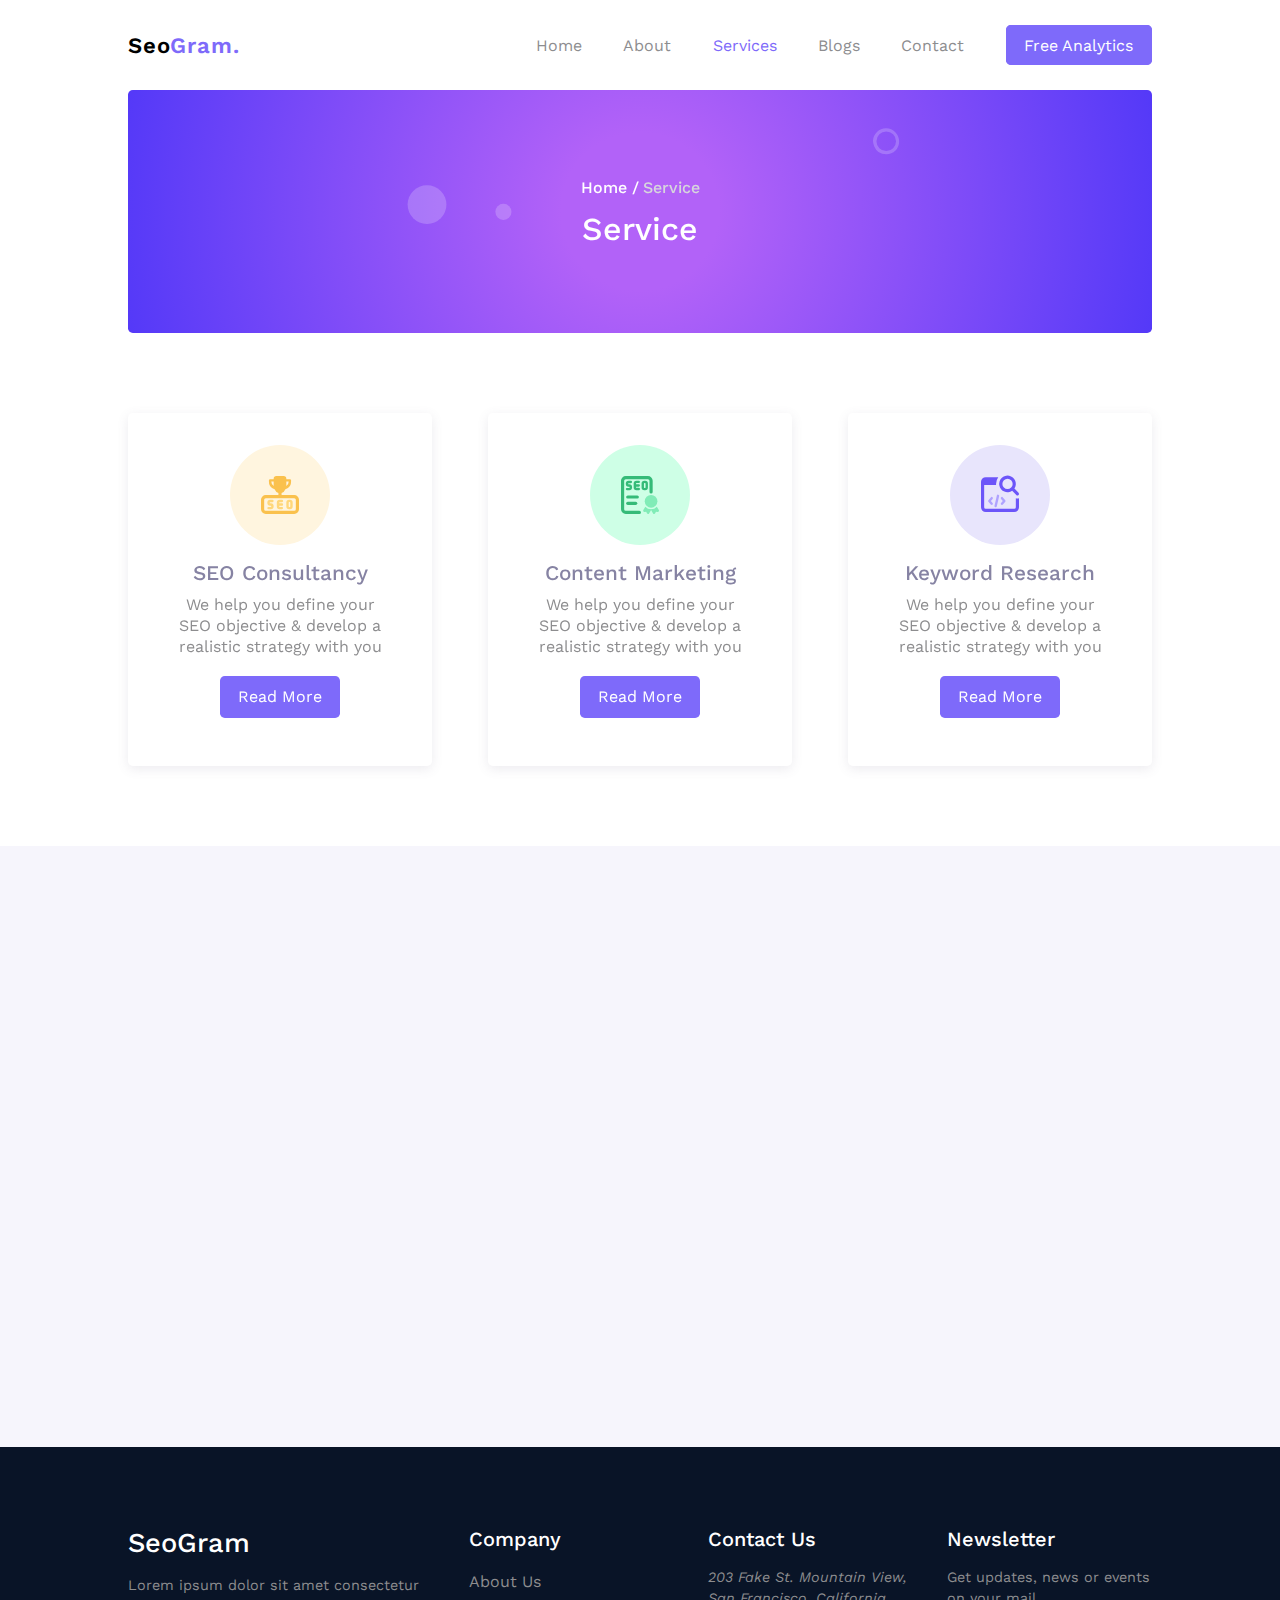
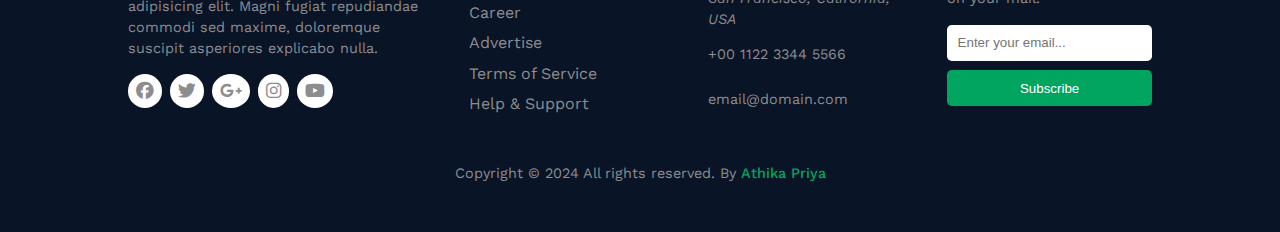
<file: service.html>
<!DOCTYPE html>
<html lang="en-US">
<head>
    <!-- meta tag -->
    <meta charset="UTF-8">
    <meta name="viewport" content="width=device-width, initial-scale=1.0">
    <meta name="keywords" content="html, css, bootstrap, jquery">
    <meta name="description" content="Real State Website Template">
    <!-- title tag -->
    <title>Seogram - Service</title>

    <!-- font google -->
    <link rel="preconnect" href="https://fonts.googleapis.com">
    <link rel="preconnect" href="https://fonts.gstatic.com" crossorigin>
    <link href="https://fonts.googleapis.com/css2?family=Work+Sans:ital,wght@0,100..900;1,100..900&display=swap" rel="stylesheet">

    <!-- font awesome cdn -->
    <link rel="stylesheet" href="https://cdnjs.cloudflare.com/ajax/libs/font-awesome/6.7.1/css/all.min.css">

    <!-- aos css -->
    <link href="https://unpkg.com/aos@2.3.1/dist/aos.css" rel="stylesheet">

    <!-- css -->
    <link rel="stylesheet" href="assets/css/style.css">
    <link rel="stylesheet" href="assets/css/responsive.css">
</head>
<body>

    <!-- header starts here  -->

    <header>
        <nav class="container flexbox">
            <!-- navbar brand -->
            <div class="navbar-brand">
                <a href="index.html">
                    <h1>
                        Seo<span>Gram.</span>
                    </h1>
                </a>
            </div>

            <!-- navbar nav -->
             <div class="navbar-nav">
                <ul>
                    <li>
                        <a href="index.html">home</a>
                    </li>
                    <li>
                        <a href="about.html"  target="_blank">about</a>
                    </li>
                    <li>
                        <a href="service.html" class="active">services</a>
                    </li>
                    <li>
                        <a href="blog.html" target="_blank">blogs</a>
                    </li>
                    <li>
                        <a href="contact.html" target="_blank">contact</a>
                    </li>
                    <li>
                        <a href="#">free analytics</a>
                    </li>
                </ul>
             </div>
        </nav>
    </header>

    <!-- header ends here -->


    <!-- main starts here -->

    <main>

        <!-- about-banner starts here -->
         <section id="about-banner">
                 <div class="container">
                    <div>

                        <!-- banner -->
                        <div class="about-banner_contents" data-aos="zoom-in">

                            <ul class="flexbox">
                                <li>
                                    <a href="index.html">Home</a>
                                </li>
                                <li>
                                    <a href="about.html">Service</a>
                                </li>
                            </ul>

                            <h2>Service </h2>
                        </div>

                    </div>
                 </div>
         </section>

        <!-- about-banner ends here -->


        <!-- page content section starts here -->

        <section id="page-section">
            <div class="container">
                <div class="page-content flexbox ">

                    <!-- page content 1 -->
                    <div class="page-content1" data-aos="fade-right">
                        <img src="assets/images/page-content1.svg" alt="Page Content">
                        <div>
                            <h3>SEO Consultancy</h3>
                            <p>We help you define your SEO objective & develop a realistic strategy with you</p>
                            <a href="#" class="readMore-btn">Read More</a>
                        </div>
                    </div>

                    <!-- page content 2 -->
                    <div class="page-content2" data-aos="zoom-in-up">
                        <img src="assets/images/page-content2.svg" alt="Page Content">
                        <div>
                            <h3>Content Marketing</h3>
                            <p>We help you define your SEO objective & develop a realistic strategy with you</p>
                            <a href="#" class="readMore-btn">Read More</a>
                        </div>
                    </div>

                    <!-- page content 3 -->
                    <div class="page-content3" data-aos="fade-left">
                        <img src="assets/images/page-content3.svg" alt="Page Content">
                        <div>
                            <h3>Keyword Research</h3>
                            <p>We help you define your SEO objective & develop a realistic strategy with you</p>
                            <a href="#" class="readMore-btn">Read More</a>
                        </div>
                    </div>

                </div>
            </div>
        </section>

        <!-- page content section ends here -->


        <!-- service section starts here -->

        <section id="page-section">
            <div id="service-section">
                <div class="container">

                    <!-- service header -->
                    <div class="service-header " data-aos="fade-up">
                        <span>Our services</span>
                        <h3>How SEO Team Can Help</h2>
                    </div>

                    <!-- service contents -->
                    <div class="service-contents flexbox">

                        <!-- service content 1 -->
                         <div class="service-content" data-aos="zoom-in">
                            <i class="fa-solid fa-desktop"></i>
                            <h3>OnSite SEO</h3>
                            <p>We analyse your website's structure, internal architecture & other key</p>
                         </div>

                         <!-- service content 2 -->
                         <div class="service-content" data-aos="zoom-in">
                            <i class="fa-solid fa-desktop"></i>
                            <h3>OnSite SEO</h3>
                            <p>We analyse your website's structure, internal architecture & other key</p>
                         </div>

                         <!-- service content 3 -->
                         <div class="service-content" data-aos="zoom-in">
                            <i class="fa-solid fa-desktop"></i>
                            <h3>OnSite SEO</h3>
                            <p>We analyse your website's structure, internal architecture & other key</p>
                         </div>

                         <!-- service content 4 -->
                         <div class="service-content" data-aos="zoom-in">
                            <i class="fa-solid fa-desktop"></i>
                            <h3>OnSite SEO</h3>
                            <p>We analyse your website's structure, internal architecture & other key</p>
                         </div>

                         <!-- service content 5 -->
                         <div class="service-content" data-aos="zoom-in">
                            <i class="fa-solid fa-desktop"></i>
                            <h3>OnSite SEO</h3>
                            <p>We analyse your website's structure, internal architecture & other key</p>
                         </div>

                         <!-- service content 6 -->
                         <div class="service-content" data-aos="zoom-in">
                            <i class="fa-solid fa-desktop"></i>
                            <h3>OnSite SEO</h3>
                            <p>We analyse your website's structure, internal architecture & other key</p>
                         </div>

                         <!-- service content 7 -->
                         <div class="service-content" data-aos="zoom-in">
                            <i class="fa-solid fa-desktop"></i>
                            <h3>OnSite SEO</h3>
                            <p>We analyse your website's structure, internal architecture & other key</p>
                         </div>

                         <!-- service content 8 -->
                         <div class="service-content" data-aos="zoom-in">
                            <i class="fa-solid fa-desktop"></i>
                            <h3>OnSite SEO</h3>
                            <p>We analyse your website's structure, internal architecture & other key</p>
                         </div>

                    </div>

                </div>
            </div>
         </section>

        <!-- service section ends here -->
    
    </main>

    <!-- main ends here -->



    <!-- footer starts here -->

    <footer>
        <div class="container">

            <!-- footer contents -->
             <div class="footer-contents flexbox ">

                <!-- footer content 1 -->
                 <div class="footer-content">
                    <h2>SeoGram</h2>
                    <p>Lorem ipsum dolor sit amet consectetur adipisicing elit. Magni fugiat repudiandae commodi sed maxime, doloremque suscipit asperiores explicabo nulla.</p>

                    <!-- footer icons -->
                    <div class="footer-icons">
                        <ul class="flexbox">
                            <li>
                                <a href="#">
                                    <i class="fa-brands fa-facebook"></i>
                                </a>
                            </li>
                            <li>
                                <a href="#">
                                    <i class="fa-brands fa-twitter"></i>
                                </a>
                            </li>
                            <li>
                                <a href="#">
                                    <i class="fa-brands fa-google-plus-g"></i>
                                </a>
                            </li>
                            <li>
                                <a href="#">
                                    <i class="fa-brands fa-instagram"></i>
                                </a>
                            </li>
                            <li>
                                <a href="#">
                                    <i class="fa-brands fa-youtube"></i>
                                </a>
                            </li>
                        </ul>
                    </div>

                 </div>

                 <!-- footer content 2 -->
                  <div class="footer-content">
                    <h3>Company</h3>

                    <div class="footer-nav">
                        <ul>
                            <li>
                                <a href="#">About Us</a>
                            </li>
                            <li>
                                <a href="#">Career</a>
                            </li>
                            <li>
                                <a href="#">Advertise</a>
                            </li>
                            <li>
                                <a href="#">Terms of Service</a>
                            </li>
                            <li>
                                <a href="#">Help & Support</a>
                            </li>
                        </ul>
                    </div>

                  </div>

                  <!-- footer content 3 -->
                   <div class="footer-content">
                        <h3>Contact Us</h3>
                        <address>
                            203 Fake St. Mountain View, San Francisco, California, USA
                        </address>
                        <a href="tel:+00 1122 3344 5566" class="tel">+00 1122 3344 5566</a>
                        <a href="mailto:email@domain.com" class="email ">email@domain.com</a>
                   </div>

                   <!-- footer content 4 -->
                    <div class="footer-content">
                        <h3>Newsletter</h3>
                        <p>Get updates, news or events on your mail.</p>

                        <form action="" method="get">
                            <input type="email" id="email" name="email" placeholder="Enter your email...">
                            <button type="submit">Subscribe</button>
                        </form>
                    </div>

             </div>

             <!-- copyright claim -->
            <div class="copyright-claim">
                <p>Copyright © 2024 All rights reserved. By <span>Athika Priya</span> </p>
            </div>

        </div>

    </footer>

    <!-- footer ends here -->




    <!-- jquery cdn -->
    <script src="https://cdnjs.cloudflare.com/ajax/libs/jquery/3.7.1/jquery.min.js"></script>

    <!-- aos animation -->
    <script src="https://unpkg.com/aos@2.3.1/dist/aos.js"></script>
    <script>
        AOS.init();
    </script>
</body>
</html>
</file>
<file: assets/css/responsive.css>
/* Extra large Screen */
@media screen and (max-width: 1200px) {

    .page-content{
        gap: 3rem;

    }

    .page-content1, .page-content2, .page-content3{
        padding: 1.6rem;
    }

    .about-content2{
        margin-left: 0rem;
    }

    .pricing-contents{
        gap: 3rem;
    }

    .blog-contents{
        gap: 3rem;
    }

    .footer-content{
        flex-basis: 45%;
    }

}



/* Large Screen */
@media screen and (max-width: 992px) {

    body{
        font-size: 40.5%;
    }

    header{
        box-shadow: 2px 4px 6px rgba(10, 95, 136, 0.15);
    }

    nav{
        flex-direction: column;
        padding: 1.8rem 0rem;
    }

    .navbar-nav li{
        display: block;
        text-align: center;
        margin: 1rem 0rem;
    }


    .banner-content h2{
        font-size: 1.75rem;
        line-height: 2rem;
    }
    
    .banner-content p{
        font-size: 1rem;
        line-height: 1.2rem;
    
        margin: 1.1rem 0rem;
    }

    .banner-content a{
        padding: 0.6rem 1.3rem;
    
        font-size: 0.9rem;
    
        margin-top: 0.5rem;
    }

    .page-content{
        flex-direction: column;
    
    }

    .about-content{
        flex-direction: column;
    }

    .about-content2{
        margin-top: 1.5rem;
    }

    .about-content1 .about-text1{
        margin-top: 2.5rem;
        line-height: 1.2rem;
    }
    
    .about-content1 .about-text2{
        margin-top: 1rem;
        line-height: 1.2rem;
    }

    .service-content{
        flex-basis: 50%;
    }

    .check-section input{
        width: 65%;
    }

    .check-section button{
        right: 18%;
    }


    .pricing-content{
        flex-basis: 45%;
    }

    .site-info .container{
        flex-direction: column;
    }

    .site-info_contents{
        margin-right: 0rem;
        margin-bottom: 3rem;
    }

    .blog-content{
        flex-basis: 45%;
    }

    .contact-details{
        gap:1.8rem;
    }

    .form-map{
        flex-direction: column;
        align-items: center;
    }

    .form-section{
        width: 60%;
    }

    .map-section{
        width: 100%;
    }

    .map-section iframe{
        width: inherit;
    }


    .map-section iframe{
        height: 200px;
    }

    .contact-add i{
        font-size: 2rem;
    }

    .contact-add h2{
        font-size: 1.1rem;
    }

    .contact-add address, .contact-add a{
        font-size: 0.8rem;
    }
}



/* Medium Screen */
@media screen and (max-width: 768px) {
    #banner-section .container > div{
        flex-direction: column;

        padding: 3rem 2.5rem;
    }

    .banner-content{
        /* order: 2; */
        margin: 0px;
        margin-top: 2rem;
    }

    .banner-img{
        /* order: 1; */
    }

    .banner-content h2{
        line-height: 2rem;
    }

    .banner-content a{
        font-size: 0.8rem;
        padding: 0.4rem 0.9rem;
    }

    .service-content{
        flex-basis: 100%;
    }

    pricing-contents{
        gap: 0rem;
    }

    .pricing-content{
        flex-basis: 60%;
    }

    .blog-content{
        flex-basis: 100%;
    }

    .contact-details{
        gap: 1.5rem;
        justify-content: space-around;
    }

    .form-section{
        width: 80%;
    }
}



/* small screen */
@media screen and (max-width: 576px) {


    .banner-content a{
        margin-top: 0.5rem;
    }

    .footer-content:first-child{
        flex-basis: 100%;
    }
    
    .footer-content{
        flex-basis: 100%;
    }

    .name{
        flex-flow: column;
    }

    .name div{
        width: 100%;
        /* background-color: #02A55F; */
    }
}
</file>
<file: assets/css/style.css>
/* reset code and common code starts here  */
*{
    padding: 0;
    margin: 0;
    outline: 0;
    list-style-type: none;
    text-decoration: none;
    box-sizing: border-box;
    font-weight: 400;
}

html{
    scroll-behavior: smooth;
    font-family: "Work Sans", sans-serif;
}

body{
    font-size: 62.5%;
}

:root{
    --brand-color: #7E6AFA;
    --secondary-color: #8d8d8f;
    --tertiary-color: #8683A3;
    --quaternary-color: #fff;
    --border-radius : 0.3rem;
    --transition: 0.4s ease-in-out;
    --btn-padding: 0.6rem 1.1rem;
}

#page-section{
    margin-top: 5rem;
}

.container{
    width: 80%;
    margin: 0px auto;
}

.flexbox{
    display: flex;
}

.about-content1 span, .service-header span, .pricingSection-header span, .blogSection-header span{
    display: block;
    color: var(--secondary-color);

    font-size: 1.3rem;
    font-weight: 400;
    line-height: 1.5rem;
    letter-spacing: 0.19rem;
}

.about-content1 h3, .service-header h3, .checkSection-header h3, .pricingSection-header h3, .blogSection-header h3{
    font-size: 2rem;
    font-weight: 500;
    line-height: 2.2rem;

    color: var(--tertiary-color);
    margin: 1rem 0rem;

    position: relative;
}

.service-header h3::after, .pricingSection-header h3::after, .blogSection-header h3::after{
    content: '';
    bottom: -20px;
    left: 49%;
    border-bottom: none;
    background: #7E6AFA;
    height: 0.21rem;
    width: 2.5%;

    position: absolute;
    
} 

/* reset code and common code ends here  */


/* nav starts here */
nav{
    justify-content: space-between;
    align-items: center;
    min-height: 10vh;
}

.navbar-brand h1{
    color: #000;
    font-size: 1.38rem;
    font-weight: 600;
    letter-spacing: 0.05rem;
}

.navbar-brand h1 span{
    color: var(--brand-color);
    color: #7E6AFA;
    font-weight: 600;
}

.navbar-nav li{
    display: inline-block;
    text-transform: capitalize;
    margin:0rem 1.2rem;
}

.navbar-nav li a{
    color: var(--secondary-color);
    font-size: 1rem;
    font-weight: 400;
}

.navbar-nav li:last-child{
    margin-right: 0rem;
    background-color: #7E6AFA;
}

.navbar-nav .active{
    color: var(--brand-color);
}

.navbar-nav li a:hover{
    color: var(--brand-color) ;
}

.navbar-nav li:last-child a{
    background-color: var(--brand-color);
    color: var(--quaternary-color);
    padding: var(--btn-padding);
    border-radius:var(--border-radius);
    border: 0.01rem solid var(--brand-color);
    transition: var(--transition);
}

.navbar-nav li:last-child a:hover{
    background-color: var(--secondary-color);
    border-color: var(--secondary-color);
}
/* nav ends here */


/* banner section starts here */
#banner-section{
    margin-top: 1rem;
    position: relative;
}

#banner-section .container{
    background-color: #F6F5FC;
    border-radius: 10px;
}

#banner-section .container > div{
    padding: 5rem 4.5rem;
    display: flex;
    /* justify-content: space-between; */
    align-items: center;
    
}


.banner-content{
    flex-basis: 55%;

    margin-right: 4rem;
}

.banner-img{
    flex-basis: 45%;
    margin-right: 4rem;
}

.banner-content h2{
    font-size: 2.4rem;
    color: var(--tertiary-color);
    line-height: 3rem;
    font-weight: 500;
}

.banner-content p{
    font-size: 1.3rem;
    line-height: 1.7rem;
    font-weight: 400;

    color: var(--secondary-color);

    margin: 1.5rem 0rem 1rem;
}


.banner-content a{
    display: inline-block;
    background-color: var(--brand-color);
    padding: 0.7rem 1.5rem;

    color: var(--quaternary-color);
    font-size: 1rem;

    border-radius: 10rem;
    margin-top: 0.8rem;
    transition: var(--transition);
}

.banner-content a:hover{
    background-color: var(--secondary-color);
}


.banner-content a i{
    display: inline-block;
    padding: 0.4rem 0.5rem;

    border-radius: 50%;
    background-color: var(--quaternary-color);
    color: var(--brand-color);

    font-size: 0.75rem;
}

.banner-img img{
    width: inherit;
    height: auto;
}



.scroll-btn{
    display: inline-block;
    position: absolute;
    left: 50%;
    top: 96%;
}

.scroll-btn a{
    font-size: 0.9rem;
    display: inline-block;
    padding: 0.6rem 0.4rem;
    background-color: var(--quaternary-color);
    border-radius: 10px;
    color: var(--secondary-color);
    box-shadow: 0 3px 3px 0 rgba(0, 0, 0, 0.1), 0 4px 10px 0 rgba(0, 0, 0, 0.19);
    transition: var(--transition);
}

.scroll-btn a:hover{
    background-color: var(--brand-color);
    color: var(--quaternary-color);
}
/* banner section ends here */


/* page content starts here */
.page-content{
    gap: 3.5rem;
    justify-content: center;
    align-items: center;
    /* flex-wrap: wrap; */
}

.page-content1, .page-content2, .page-content3{
    padding: 2rem;
    border-radius: var(--border-radius);
    box-shadow: 0 3px 12px rgba(95, 92, 120, 0.12);
    transition: var(--transition);
}

.page-content1 img, .page-content2 img, .page-content3 img{
    display: flex;
    justify-content: center;
    margin: 0px auto;
    height: auto;
}

.page-content1 div, .page-content2 div, .page-content3 div{
    margin: 1rem 0rem;
    text-align: center;
}

.page-content1 h3, .page-content2 h3, .page-content3 h3{
    font-size: 1.3rem;
    color: var(--tertiary-color);
    font-weight: 500;
    line-height: 1.5rem;
}

.page-content1 p, .page-content2 p, .page-content3 p{
    font-size: 1rem;
    color: var(--secondary-color);
    font-weight: 400;
    line-height: 1.3rem;

    margin: 0.65rem;
}

.page-content1 .readMore-btn, .page-content2 .readMore-btn, .page-content3 .readMore-btn{
    display: inline-block;
    background-color: var(--brand-color);
    color: var(--quaternary-color);
    padding: var(--btn-padding);

    font-size: 1rem;
    font-weight: 400;
    line-height: 1.4rem;

    border-radius: var(--border-radius);
    margin-top: 0.5rem;
    transition: var(--transition);
}

.page-content1 .readMore-btn:hover, .page-content2 .readMore-btn:hover, .page-content3 .readMore-btn:hover{
    background-color: var(--secondary-color);
}

.page-content1:hover, .page-content2:hover, .page-content3:hover{
    /* background-color: #F6F5FC; */
    transform: scale(1.02);
}
/* page content ends here */



/* about section starts here */


.about-content{
    justify-content: space-between;
    align-items: center;
}

.about-content1{
    margin-right: 2.5rem;

}

.about-content2{
    margin-left: 2.5rem;
}

.about-content1 h3::after{
    content: '';
    bottom: -20px;
    left: 0;
    border-bottom: none;
    background: #7E6AFA;
    height: 0.21rem;
    width: 5%;

    position: absolute;
    
} 

.about-content1 .about-text1{
    margin-top: 3rem;
    color: var(--secondary-color);

    font-size: 1rem;
    font-weight: 400;
    line-height: 1.5rem;
}

.about-content1 .about-text2{
    margin-top: 1rem;
    color: var(--secondary-color);

    font-size: 1rem;
    font-weight: 400;
    line-height: 1.5rem;
}

.about-btn {
    margin-top: 1.5rem;
    display: inline-block;
    background-color: var(--brand-color);
    padding: var(--btn-padding);
    color: var(--quaternary-color);

    font-size: 1rem;
    border-radius: var(--border-radius);
    transition: var(--transition);
}

.about-btn:hover{
    background-color: var(--secondary-color);
}

.about-content2 img{
    width: inherit;
    height: auto;
}
/* about section ends here */


/* service section starts here */
#service-section{
    background-color: #F6F5FC;
    padding: 5rem 0rem;
}

.service-header {
    text-align: center;
}


.service-contents{
    flex-wrap: wrap; 
    margin-top: 2.5rem !important;
    justify-content: center;
    align-items: center;

    /* gap: 1rem; */
}

.service-content{
    flex-basis: 25%;
    padding: 0.75rem;
    text-align: center;

    border-radius: var(--border-radius);
    transition: var(--transition);

    cursor: pointer;
}

.service-content i{
    display: inline-block;
    font-size: 1.3rem;
    background-color: var(--quaternary-color);
    padding: 1.3rem;

    color: var(--brand-color);
    border-radius: 50%;
    transition: var(--transition);
}

.service-content h3{
    font-size: 1.3rem;
    font-weight: 500;
    line-height: 1.5rem;
    letter-spacing: 0.01rem;

    margin-top: 0.7rem;
    color: var(--tertiary-color);
    transition: var(--transition);
}

.service-content p{
    color: var(--secondary-color);
    margin-top: 0.4rem;

    font-size: 0.8rem;
    line-height: 1.1rem;
    font-weight: 400;
    transition: var(--transition);
}


.service-content:hover{
    transform: scale(1.05);
    background-color: var(--quaternary-color);

    box-shadow: 0 4px 12px rgba(95, 92, 120, 0.12);
}

.service-content:hover i{
    background-color: var(--brand-color);
    color: var(--quaternary-color);
}


/* service section ends here */


/* check section starts here */

.check-section{
    background: radial-gradient(circle, #B262F8 15%, #5439F8);
}

.check-section > div{
    background-image: url(../images/check\ 1.svg);
    background-repeat: no-repeat;
    background-size: cover;
    background-attachment: fixed;
}

.check-section .container{
    padding: 5rem 0rem;
    text-align: center;
}

.checkSection-header h3{
    color: var(--quaternary-color);

    margin-top: 0rem;
}


.check-section form{
    position: relative ;
    margin-top: 1.7rem ;
}

.check-section input{
    width: 60%;
    margin: 0px auto;
    height: 3rem;

    /* position: relative; */

}

.check-section input[type="text"],  .check-section button[type="submit"]{
    border: none;
    border-radius: var(--border-radius);
}

.check-section input[placeholder="E. g domain.com"] {
    color: var(--tertiary-color);
    padding-left: 1rem;
    font-size: 1rem;
}

.check-section button{
    position: absolute;
    right: 20.5%;
    bottom: 10%;
    background-color: #02A55F;
    color: var(--quaternary-color);
    cursor: pointer;

    padding: 0.7rem;
}

/* check section ends here */


/* pricing section starts here */
#pricing-section{
    margin: 5rem 0rem;
}

.pricingSection-header {
    text-align: center;
}

.pricing-contents{
    margin-top: 3.5rem;
    justify-content: center;
    align-items: center;
    gap: 4rem;
    flex-wrap: wrap;
}

.pricing-content{
    text-align: center;
    padding: 3rem 2rem;

    flex-basis: 29%;
    border-radius: var(--border-radius);

    box-shadow: 0 3px 12px rgba(95, 92, 120, 0.12);
    transition: var(--transition);
}

.pricing-content span{
    color: var(--secondary-color);

    font-size: 1.1rem;
    line-height: 1.5rem;
    letter-spacing: 0.01rem;

}

.pricing-content h3{
    font-size: 2.3rem;
    font-weight: 600;
    line-height: 3rem;

    margin-top: 1rem;
    color: var(--secondary-color);
}

.pricing-content h3 span{
    font-size: 1.5rem;
    line-height: 1.7rem;
    font-weight: 600;
    
    color: var(--tertiary-color) ;
}

.pricing-content h4 {
    font-size: 1.3rem;
    font-weight: 500;
    color: var(--brand-color);
    line-height: 1.5rem;
    text-transform: uppercase;

    margin-top: 1rem;
    margin-bottom: 1.3rem;
}

.pricing-content .pricing-devider{
    border-bottom: 1px solid var(--secondary-color);
}

.pricing-devider{
    margin-bottom: 1.25rem;
}

.pricing-content p{
    font-size: 1rem;
    font-weight: 500;
    line-height: 1.5rem;

    color: rgb(45, 43, 58);

    margin-bottom: 0.95rem;
}

.pricing-content p span{
    font-size: 1rem;
    font-weight: 400;
    line-height: 1.5rem;

    color: var(--tertiary-color);
}

.pricing-content button{
    border: none;
    border-radius: var(--border-radius);
    background-color: var(--tertiary-color);
    width: 100%;
    padding: 0.7rem 0rem;
    color: var(--quaternary-color);
    cursor: pointer;

    font-size: 1rem;
    transition: var(--transition);
}

.pricing-content button:hover{
    background-color: var(--brand-color);
    color: var(--quaternary-color);
}

.pricing-content:nth-child(2) {
    background-color: var(--brand-color);
    box-shadow: 0 4px 16px rgba(107, 85, 249, 0.5);
    color: var(--quaternary-color) ;
}

.pricing2 span, .pricing2 h3, .pricing2 h4, .pricing2 p{
    color: var(--quaternary-color);
}

.pricing2 span, .pricing2 p span{
    color: #d7d6dc !important;
}

.pricing2 .pricing-devider {
    border-bottom: 1px solid var(--quaternary-color) ;
}

.pricing2 button{
    background-color:var(--quaternary-color) !important;
    color: var(--brand-color) !important;
}

.pricing-content:hover{
    transform: scale(1.02);
}
/* pricing section ends here */


/* site info starts here */
.site-info{
    background-color: #5439F8;
}

.site-info > div{
    background-image: url(../images/check\ 1.svg);
    background-repeat: no-repeat;
    background-size: cover;
    background-attachment: fixed;
}

.site-info .container{
    padding: 5rem 0rem;
    color: var(--quaternary-color);

    justify-content: space-between;
    align-items: center;
}

.site-info_contents{
    margin-right: 3rem;
}

.site-info .container h3{
    font-size: 2rem;
    font-weight: 500;
    line-height: 2.2rem;

    /* color: var(--brand-color); */
    margin: 1rem 0rem;

    position: relative;
}

.site-info .container h3 span{
    display: block;
    margin-top: 0.5rem;

    font-size: 2rem;
    font-weight: 500;
    line-height: 2.2rem;
}


.site-info .container h3::after{
    content: '';
    bottom: -20px;
    left: 0%;
    border-bottom: none;
    background: var(--quaternary-color);
    height: 0.2rem;
    width: 4%;

    position: absolute;
    
} 

.site-info .container p{
    margin: 2.8rem 0rem 1rem 0rem;

    font-size: 1rem;
}

.site-info .site-info_img{
    width: auto;
    height: auto;
}

.site-info .container ul li  {
    list-style-type: disc;
    list-style-position: inside;

    font-size: 1.3rem;
    font-weight: 500;
    line-height: 1.5rem;

    margin-top: 1.4rem;
    margin-bottom: 1rem;
}

.site-info .container ul li span{
    display: block;
    font-size: 0.9rem;
    line-height: 1.2rem;
    margin-top: 0.6rem;
}

.site-info .container ul li:last-child{
    margin-bottom: 0rem;
}

/* site info ends here */


/* blog Section starts here */

.blogs{
    margin-bottom: 5rem;
}

.blogSection-header{
    text-align: center;
}

.blog-contents {
    gap: 4rem;
    justify-content: center;
    align-items: center;

    margin-top: 3.5rem;
    flex-wrap: wrap;
}

.blog-content{
    flex-basis: 29%;
    border-radius: var(--border-radius);
    box-shadow: 0 3px 12px rgba(95, 92, 120, 0.12);
    cursor: pointer;
    transition: var(--transition);
    /* overflow: hidden; */
}

.blog-img{
    overflow: hidden;
    transition: var(--transition);
}

.blog-content img{
    width: 100%;
    height: auto;
    border-radius: var(--border-radius);
    transition: var(--transition);
}

.blog-content:hover img{
    transform: scale(1.15) rotate(3deg);
}

.blog-content div:last-child{
    padding: 1.3rem;
}

.blog-content h4{
    margin-bottom: 0.7rem;
    font-size: 1.2rem;
    color: var(--tertiary-color);
    font-weight: 500;
    cursor: pointer;
}

.blog-content:hover h4{
    color: var(--brand-color);
}

.blog-content p{
    font-size: 0.75rem;
    font-weight: 400;
    color: var(--secondary-color);
}

.blog-content p span{
    color: var(--brand-color);
    text-decoration: underline;
    font-weight: 500;
    cursor: pointer;
}

.blog-btn{
    text-align: center;
}

.blog-btn a{
    display: inline-block;
    background-color: var(--brand-color);
    padding: var(--btn-padding);
    color: var(--quaternary-color);
    border-radius: var(--border-radius);
    font-size: 1rem;
    transition: var(--transition);

    margin-top: 2.5rem;
}

.blog-btn a:hover{
    background-color: var(--secondary-color);
}
/* blog Section ends here */


/* footer starts here */
footer{
    background-color: #091427;
}

footer .container{
    padding: 5rem 0rem 2rem;
    background-image: url(../images/check\ 1.svg);
    background-size: cover;
    background-repeat: no-repeat;
    background-attachment: fixed;

    color: var(--secondary-color);
}

.footer-contents{
    justify-content: space-between;
    gap: 2rem;
    flex-wrap: wrap;
}

.footer-content{
    flex-basis: 20%;
}


.footer-content:first-child{
    flex-basis: 30%;
}

footer h2, h3{
    color: var(--quaternary-color);
    font-weight: 500;
}

footer h2{
    font-size: 1.7rem;
}

footer h3{
    font-size: 1.25rem;
}

footer p, footer a , footer address{
    font-size: 0.9rem;
    line-height: 1.3rem;
    margin: 1rem 0rem;
}

.footer-icons .flexbox{
    gap: 0.5rem;
}

.footer-icons i{
    display: inline-block;
    background-color: var(--quaternary-color);
    color: var(--secondary-color);
    font-size: 1.1rem;
    padding: 0.5rem;
    border-radius: 50%;
    transition: var(--transition);
}

.footer-icons i:hover{
    transform: scale(1.1);
    background-color: var(--brand-color);
    color: var(--quaternary-color);
}

.footer-nav {
    margin-top: 1rem;
}

.footer-nav ul li a{
    /* display: inline-block; */
    color: var(--secondary-color);

    font-size: 1rem;
    line-height: 1.9rem;

    transition: var(--transition);
}

.footer-nav ul li a:hover{
    color: var(--quaternary-color);
}

.tel, .email{
    color: var(--secondary-color);
    line-height: 1rem;

    transition: var(--transition);
    display: block;
}

.tel:hover, .email:hover{
    color: var(--quaternary-color);
}

footer form{
    margin-top: 1rem;
}

footer input[type="email"], footer button {
    width: 100%;
    border: none;
    border-radius: var(--border-radius);

    padding: 0.65rem ;
}

footer button{
    background-color: #02A55F;
    color: var(--quaternary-color);
    margin-top: 0.6rem;
    cursor: pointer;
    transition: var(--transition);
}

footer button:hover{
    background-color: var(--secondary-color);
}

footer .copyright-claim{
    margin-top: 2.5rem;
    text-align: center;
    font-size: 1rem;
}

footer .copyright-claim span{
    color: #02A55F;
    font-weight: 500;
    transition: var(--transition);
    cursor: pointer;
}

footer .copyright-claim span:hover{
    color: var(--quaternary-color);
    text-decoration: underline;
}
/* footer ends here */






        /* about page starts here */

    #about-banner .container{
        background: radial-gradient(circle, #B262F8 15%, #5439F8);
        border-radius: var(--border-radius);
    }

    #about-banner .container > div{
        background-image: url(../images/check\ 1.svg);
        background-size: cover;
        background-repeat: no-repeat;
        background-attachment: fixed;
        border-radius: var(--border-radius);
    }

    .about-banner_contents{
        padding: 5rem 0rem;
        text-align:center;
    }

    .about-banner_contents .flexbox{
        justify-content: center;
        align-items: center;
    }

    .about-banner_contents h2{
        font-weight: 500;
        color: var(--quaternary-color);
        font-size: 2rem;
        line-height: 3rem;
    }

    .about-banner_contents ul li{
        display: inline-block;
        padding: 0.5rem;
    }

    .about-banner_contents ul li a{
        color: #fff;
        font-weight: 500;
        font-size: 1rem;
    }

    .about-banner_contents ul li:last-child a{
        color: #d7d6dc;
    }

    .about-banner_contents ul li:first-child a{
        position: relative;
    }

    .about-banner_contents ul li:first-child a::after{
        content: '/';
        position: absolute;
        top: 0;
        /* right: 5%; */
        right: -12px;
    }

        /* about page ends here */


        /* blog page contents starts here */
    .pagination{
        display: flex;
        margin-top: 4rem;
        justify-content: center;
        gap: 0.25rem;
    }

    .pagination a{
        display: inline-block;
        border: 1px solid var(--secondary-color);
        border-radius: var(--border-radius);
        color: var(--secondary-color);
        padding: 0.6rem 1rem;

        color: var(--secondary-color);
        font-size: 0.9rem;
        transition: var(--transition);
    }

    .pagination a:hover{
        background-color: var(--secondary-color);
        color: var(--quaternary-color);
    }


    .pagination .active{
        color: var(--quaternary-color);
        background-color: var(--brand-color);
    }

        /* blog page contents ends here */



        /* contact page contents starts here */

    .contact-details{
        gap: 2.5rem;
        justify-content: center;
        align-items: center;
        flex-wrap: wrap;
    }

    .contact-add{
        flex-basis: 30%;
        text-align: center;
    }


    .contact-add i{
        display: inline-block;
        color: var(--brand-color);
        font-size: 2.2rem;
        margin-bottom: 1.25rem;
    }


    .contact-add h2, .contact-add a, .contact-add address{
        color: var(--secondary-color);
    }

    .contact-add h2{
        font-size: 1.2rem;
        font-weight: 500;
    }


    .contact-add address{
        font-size: 0.9rem;
        margin-top: 0.75rem;
    }

    .contact-add a{
        display: block;

        font-size: 0.9rem;
        margin-top: 0.5rem;

        transition: var(--transition);
    }

    .contact-add a:last-child{
        margin-top: 0.4rem;
    }


    .contact-add a:hover{
        text-decoration: underline;
        color: #000;
    }

    .form-map{
        justify-content: space-between;
    }

    .form-section{
        margin-left: 3rem;
        margin-right: 3rem;
        flex-basis: 50%;
    }

    .map-section{
        flex-basis: 50%;
    }

    .map-section iframe{
        width: 100%;
        height: 100%;
        /* border: 1px solid var(--secondary-color); */
        /* border-radius: var(--border-radius); */
    }

    .form-map h2{
        color: var(--secondary-color);

        font-size: 1.8rem;
        font-weight: 500;
        line-height: 1.5rem;
        letter-spacing: 0.01rem;
    }

    form{
        margin-top: 1.5rem;
    }

    .name{
        justify-content: space-between;
        gap: 2rem;
    }

    .name div{
        width: 80%;
        /* background-color: #02A55F; */
    }

    .name input{
        width: 100%;
        padding: 0.55rem;
        border: none;
        border: 1px solid var(--secondary-color);
        border-radius: var(--border-radius);

        margin-top: 0.65rem;
    }

    .email, .textarea{
        margin-top: 1.85rem;
        width: 100%;
    }

    .email input, textarea{
        padding: 0.55rem;
        width: 100%;
        border: none;
        border: 1px solid var(--secondary-color);
        border-radius: var(--border-radius);
        margin-top: 0.65rem;
    }

    textarea{
        height: 150px;
    }

    form label{
        color: var(--secondary-color);
        font-size: 0.9rem;
    }

    .msg-submit_btn{
        margin: 1.35rem 0rem 1.7rem;
    }

    .msg-submit_btn input{
        display: inline-block;
        padding: 0.55rem 1.25rem;
        border: none;
        border: 1px solid var(--brand-color);
        border-radius: var(--border-radius);
        background-color: var(--brand-color);
        color: var(--quaternary-color);

        cursor: pointer;
        transition: var(--transition);

    }


    .msg-submit_btn input:hover{
        background-color: var(--secondary-color);
        border: 1px solid var(--secondary-color);
    }

    
        /* contact page contents ends here */
</file>
